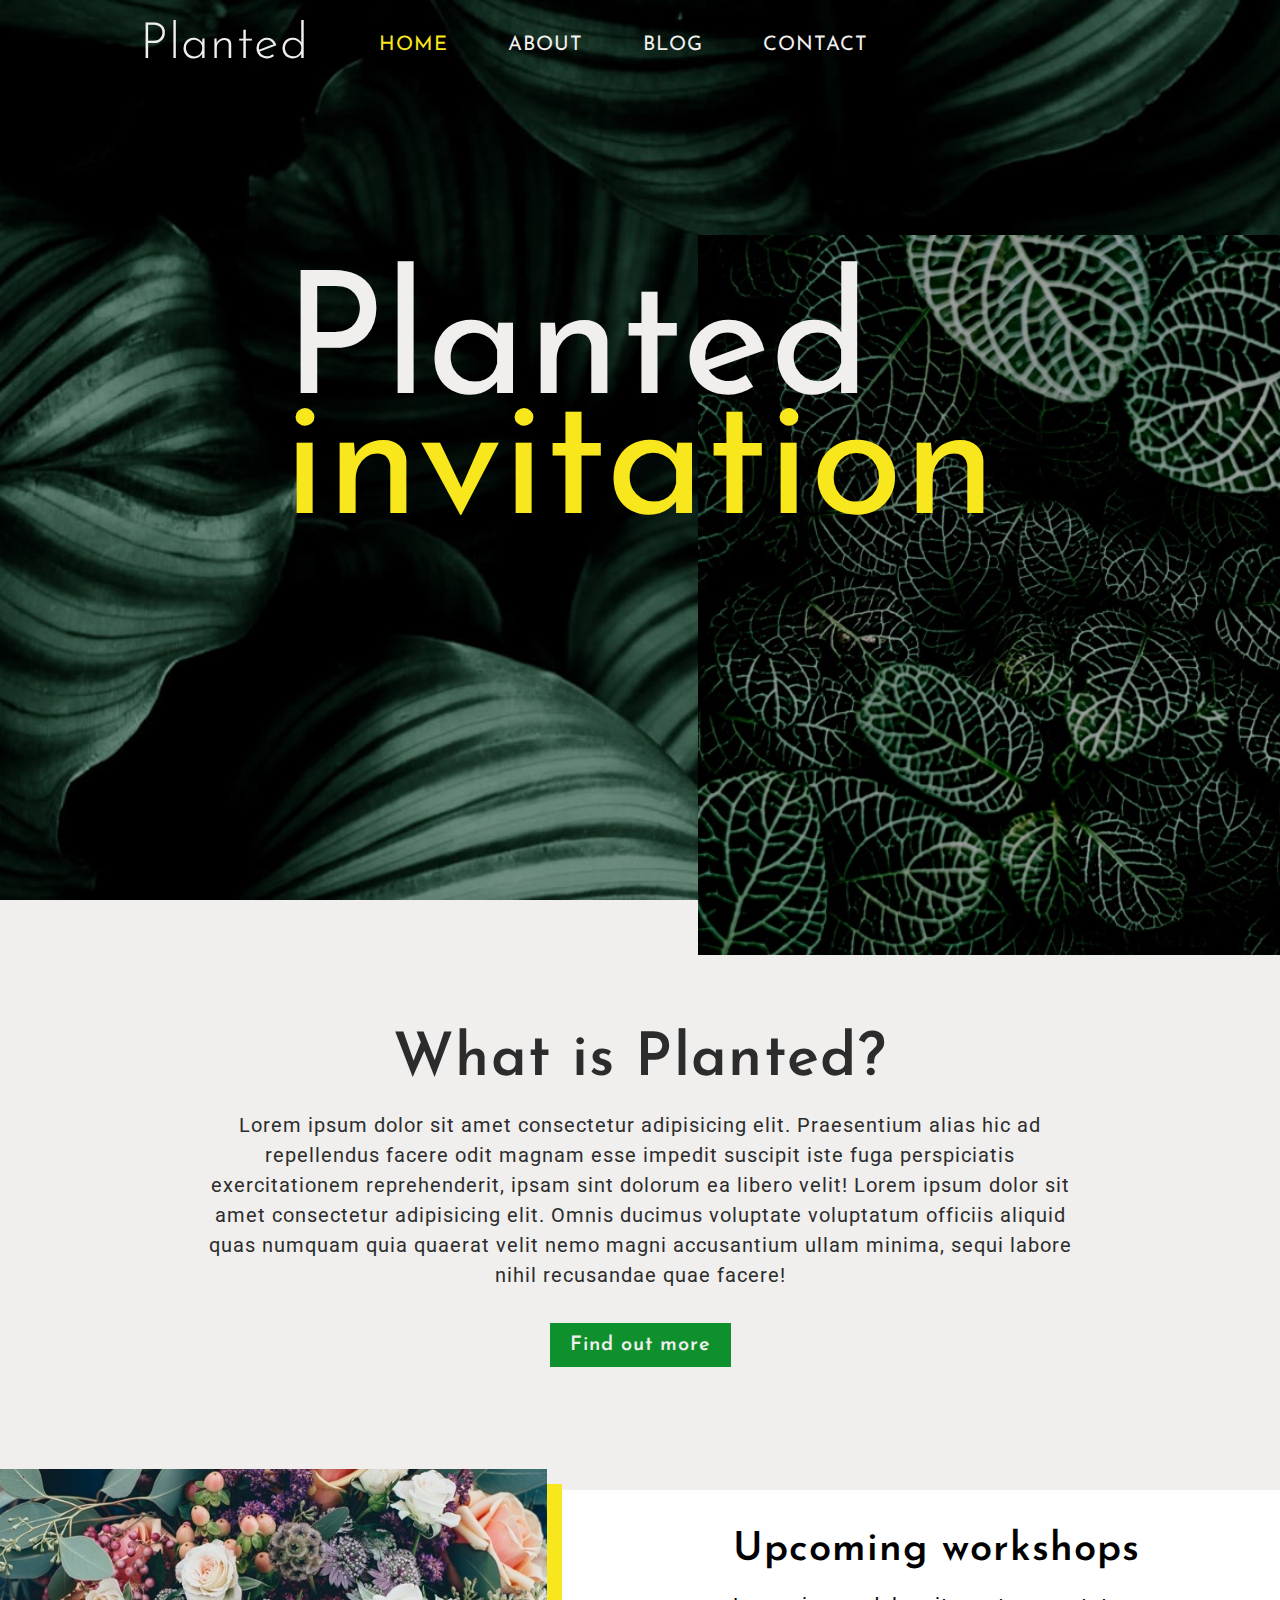
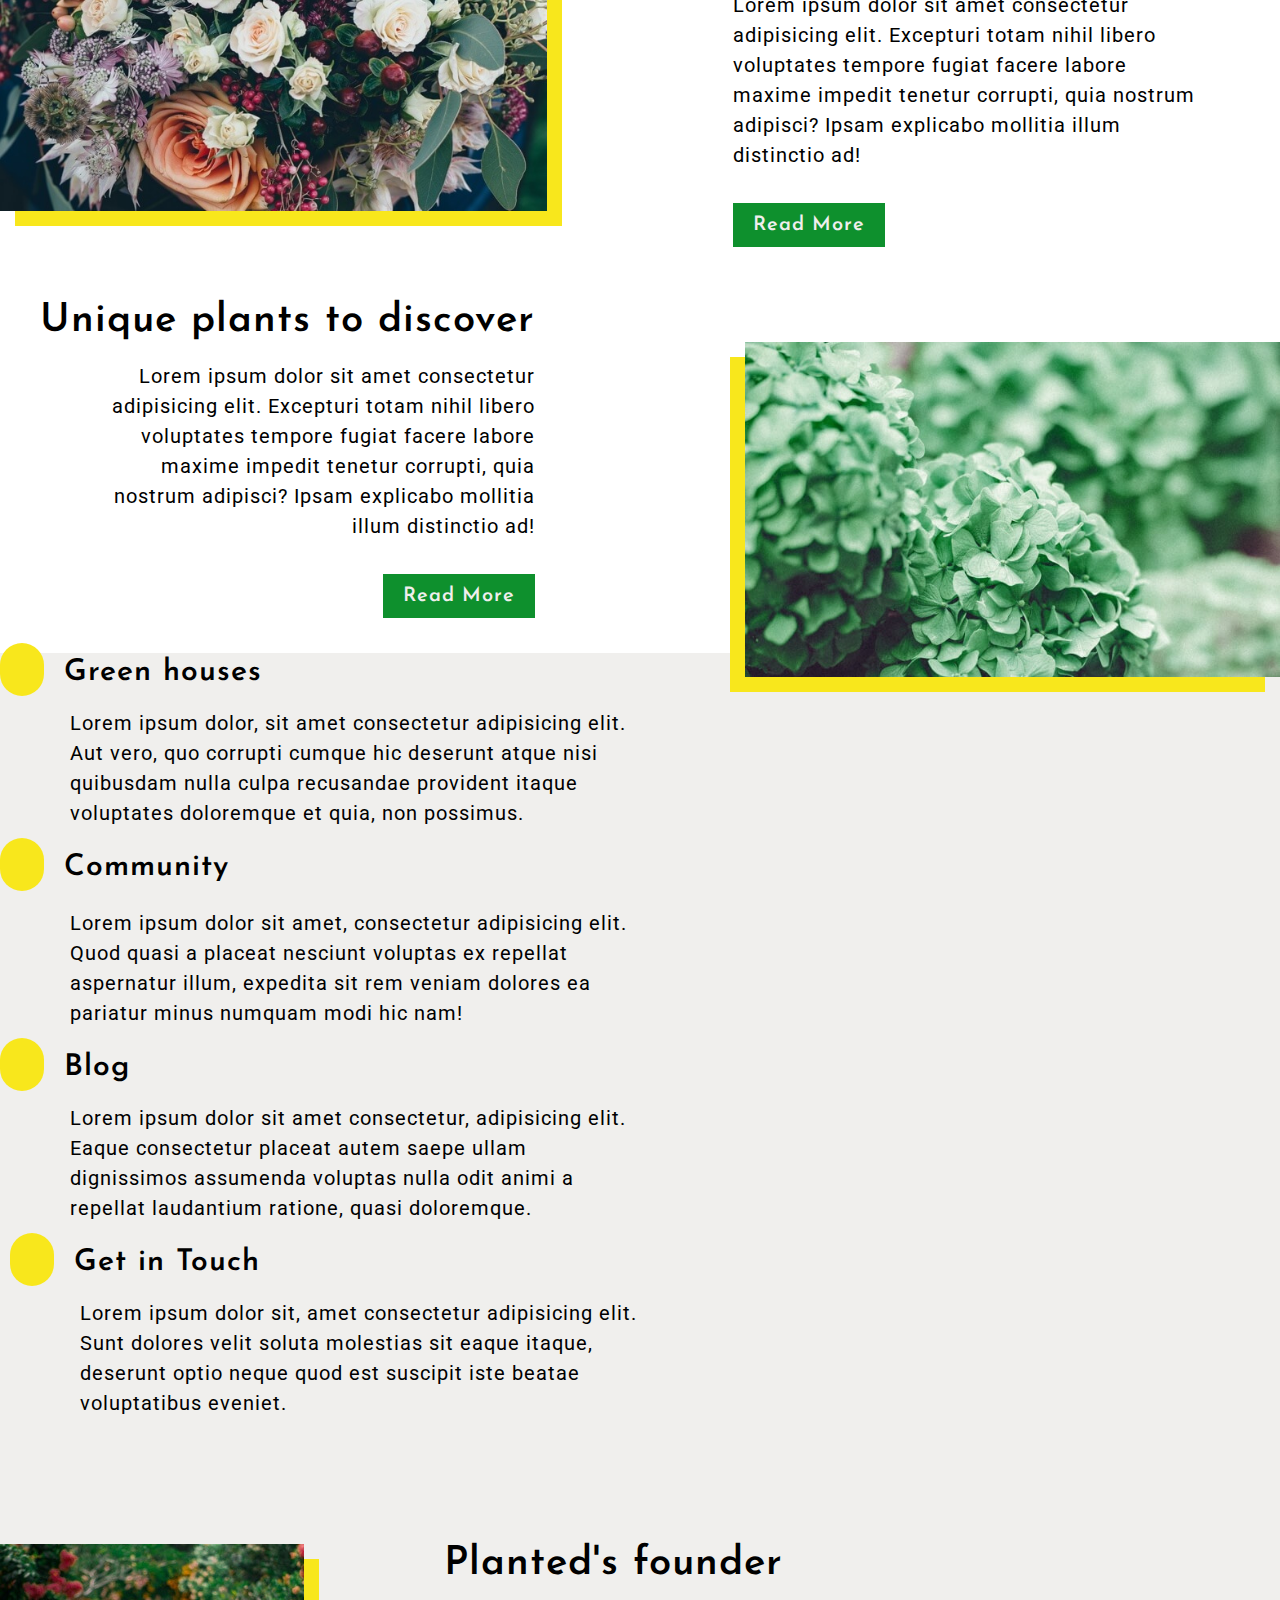
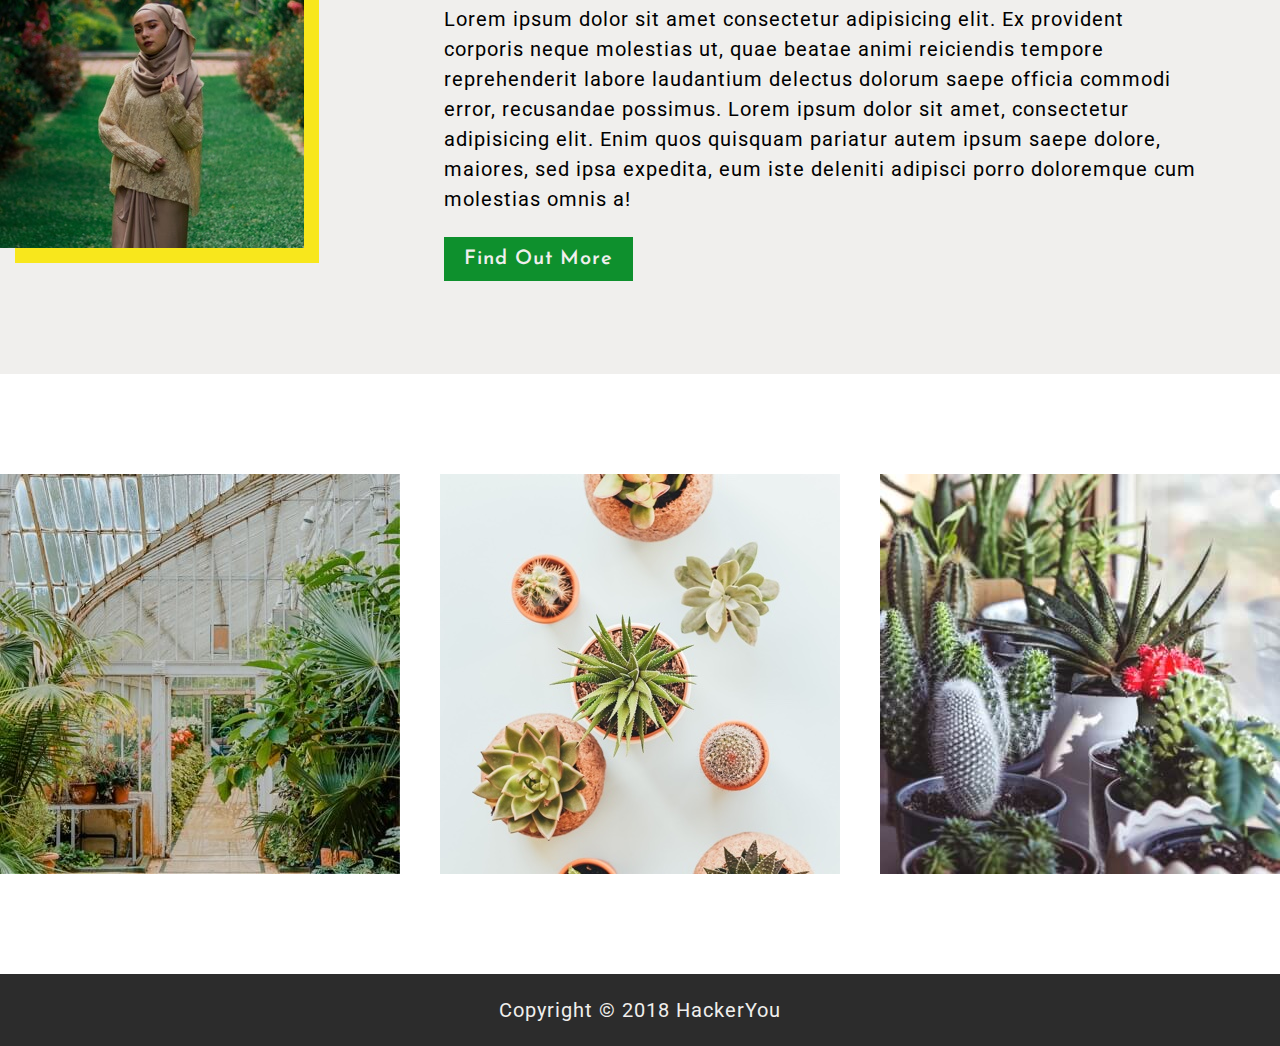
<file: index.html>
<!DOCTYPE html>
<html lang="en">
<head>
    <meta charset="UTF-8">
    <meta name="viewport" content="width=device-width, initial-scale=1.0">
    <meta http-equiv="X-UA-Compatible" content="ie=edge">
    <title>Planted</title>
    <link href="https://fonts.googleapis.com/css?family=Josefin+Sans:300,400,700|Roboto:400,700" rel="stylesheet">
    <link rel="stylesheet" href="https://use.fontawesome.com/releases/v5.7.0/css/all.css" integrity="sha384-lZN37f5QGtY3VHgisS14W3ExzMWZxybE1SJSEsQp9S+oqd12jhcu+A56Ebc1zFSJ"
    crossorigin="anonymous">
    <link rel="stylesheet" href="./styles/partials/style.css">
</head>
<body>
<a href="#mainContent" class="visuallyhidden">Skip to main content</a>
    <header class='mainHeader'>
        
        <div class="headerNav">
            <div class="navContent">
                <h2>Planted</h2>
                <section class='navigation'>
                    <input type='checkbox' class='navCheckbox' id='navToggle'>
                    <label for='navToggle' class='navButton'>
                        <span class='navIcon'>
                        </span>
                    </label>
                        <nav class='mobileNavContent'>
                            <ul class='navList'>
                                <li class='navItem active'><a href='./index.html' class='navLink'>Home</a></li>

                                <li class='navItem'><a href='./index.html#about' class='navLink'>About</a></li>

                                <li class='navItem'><a href='./blog.html' class='navLink'>Blog</a></li>

                                <li class='navItem'><a href='./contact.html' class='navLink'>Contact</a></li>
                            </ul>
                        </nav>
                </section>
                <nav class='mainNav'>
                    <ul>
                        <li><a href="./index.html" class="active">Home</a></li>
                        <li><a href="./index.html#about" >About</a></li>
                        <li><a href="./blog.html">Blog</a></li>
                        <li><a href="./contact.html">Contact</a></li>
                    </ul>
                </nav>
            </div>
        </div>
        
        <div class="mainTitle">
            <h1>Planted 
                <span class='lowerTitle'>invitation</span>
            </h1>
        </div>
    </header>
<main class='container' id='mainContent'>
        <!-- START OF WHAT IS A PLANT SECTION -->
        <section class="whatIsPlant" id='about'>
            <div class="whatIsPlantContent">
                <h3>What is Planted?</h3>
                <p>Lorem ipsum dolor sit amet consectetur adipisicing elit. Praesentium alias hic ad repellendus facere odit magnam esse impedit suscipit iste fuga perspiciatis exercitationem reprehenderit, ipsam sint dolorum ea libero velit! Lorem ipsum dolor sit amet consectetur adipisicing elit. Omnis ducimus voluptate voluptatum officiis aliquid quas numquam quia quaerat velit nemo magni accusantium ullam minima, sequi labore nihil recusandae quae facere!</p>
                <a href="#">Find out more</a>
            </div>
        </section>
        <!-- END OF WHAT IS A PLANT SECTION -->

        <!-- START OF SQUARE GALLERY -->
        <section class="squareGallery ">
            <div class="squareGalleryTop">
                <div class="squareGalleryTopImage">
                    <img src="./planted-final-assets/left-flowers.jpg" alt="gigantic bouquet of flowers in a pastel type color pallet">
                </div>
                <div class="squareGalleryTopInfo">
                    <h4>Upcoming workshops</h4>
                    <p>Lorem ipsum dolor sit amet consectetur adipisicing elit. Excepturi totam nihil libero voluptates tempore fugiat facere labore maxime impedit tenetur corrupti, quia nostrum adipisci? Ipsam explicabo mollitia illum distinctio ad!</p>
                    <a href="#">Read More</a>
                </div>
            </div>
            <div class="squareGalleryBottom">
                <div class="squareGalleryBottomInfo">
                    <h4>Unique plants to discover</h4>
                    <p>Lorem ipsum dolor sit amet consectetur adipisicing elit. Excepturi totam nihil libero voluptates tempore fugiat
                    facere labore maxime impedit tenetur corrupti, quia nostrum adipisci? Ipsam explicabo mollitia illum distinctio ad!</p>
                    <a href="#">Read More</a>
                </div>
                <div class="squareGalleryBottomImage">
                    <img src="./planted-final-assets/right-flowers.jpg" alt="close up of a green flower bush">
                </div>
            </div>
        </section>
        <!-- END OF SQUARE GALLERY -->

        <!-- START ICON LINKS SECTION -->
        <section class="iconLinks wrapper">
            <div class='greenHouses'>
                <h5>Green houses</h5>
                <p>Lorem ipsum dolor, sit amet consectetur adipisicing elit. Aut vero, quo corrupti cumque hic deserunt atque nisi quibusdam nulla culpa recusandae provident itaque voluptates doloremque et quia, non possimus.</p>
            </div>

            <div class='community'>
                <h5>Community</h5>
                <p>Lorem ipsum dolor sit amet, consectetur adipisicing elit. Quod quasi a placeat nesciunt voluptas ex repellat aspernatur illum, expedita sit rem veniam dolores ea pariatur minus numquam modi hic nam!</p>
            </div>

            <div class='blog'>
                <h5>Blog</h5>
                <p>Lorem ipsum dolor sit amet consectetur, adipisicing elit. Eaque consectetur placeat autem saepe ullam dignissimos assumenda voluptas nulla odit animi a repellat laudantium ratione, quasi doloremque.</p>
            </div>

            <div class='getInTouch'>
                <h5>Get in Touch</h5>
                <p>Lorem ipsum dolor sit, amet consectetur adipisicing elit. Sunt dolores velit soluta molestias sit eaque itaque, deserunt optio neque quod est suscipit iste beatae voluptatibus eveniet.</p>
            </div>

        </section>
        <!-- END ICON LINKS SECTION -->

        <div class="banner">
            <!-- ADD BACKGROUND FOR BANNER w/100% h/? -->
        </div>

        <!-- START FOUNDER SECTION -->
        <section class='founder wrapper '>
            <div class="founderImage">
                <img src="./planted-final-assets/founder.jpg" alt="woman in a garden, the founder of planted">
            </div>
            <div class="founderContent">
                <h4>Planted's founder</h4>
                <p>Lorem ipsum dolor sit amet consectetur adipisicing elit. Ex provident corporis neque molestias ut, quae beatae animi reiciendis tempore reprehenderit labore laudantium delectus dolorum saepe officia commodi error, recusandae possimus. Lorem ipsum dolor sit amet, consectetur adipisicing elit. Enim quos quisquam pariatur autem ipsum saepe dolore, maiores, sed ipsa expedita, eum iste deleniti adipisci porro doloremque cum molestias omnis a!</p>
                <a href="#" class='findOutMore'>Find Out More</a>
            </div>
        </section>
        <!-- END OF FOUNDER SECTION -->

        <!-- START SECTION GALLERY -->
        <section class='endGallery '>
            <div class="galleryContent wrapper">
                <img src="./planted-final-assets/gallery-image-1.jpg" alt="Doorway to a greenhouse">
                <img src="./planted-final-assets/gallery-image-2.jpg" alt="eight potted succulents and cacti">
                <img src="./planted-final-assets/gallery-image-3.jpg" alt="more potted succulents and cacti">
            </div>
        </section>
        <!-- END SECTION GALLERY -->
    </main>
    <footer>
        <p>Copyright &copy; 2018 HackerYou</p>
    </footer>
    <script src='https://code.jquery.com/jquery-3.2.1.min.js' integrity='sha256-hwg4gsxgFZhOsEEamdOYGBf13FyQuiTwlAQgxVSNgt4='crossorigin='anonymous'></script>
    <!-- <script>
        document.body.className += 'scrollUp';
    </script> -->
    <script src="./script.js"></script>

</body>
</html>
</file>
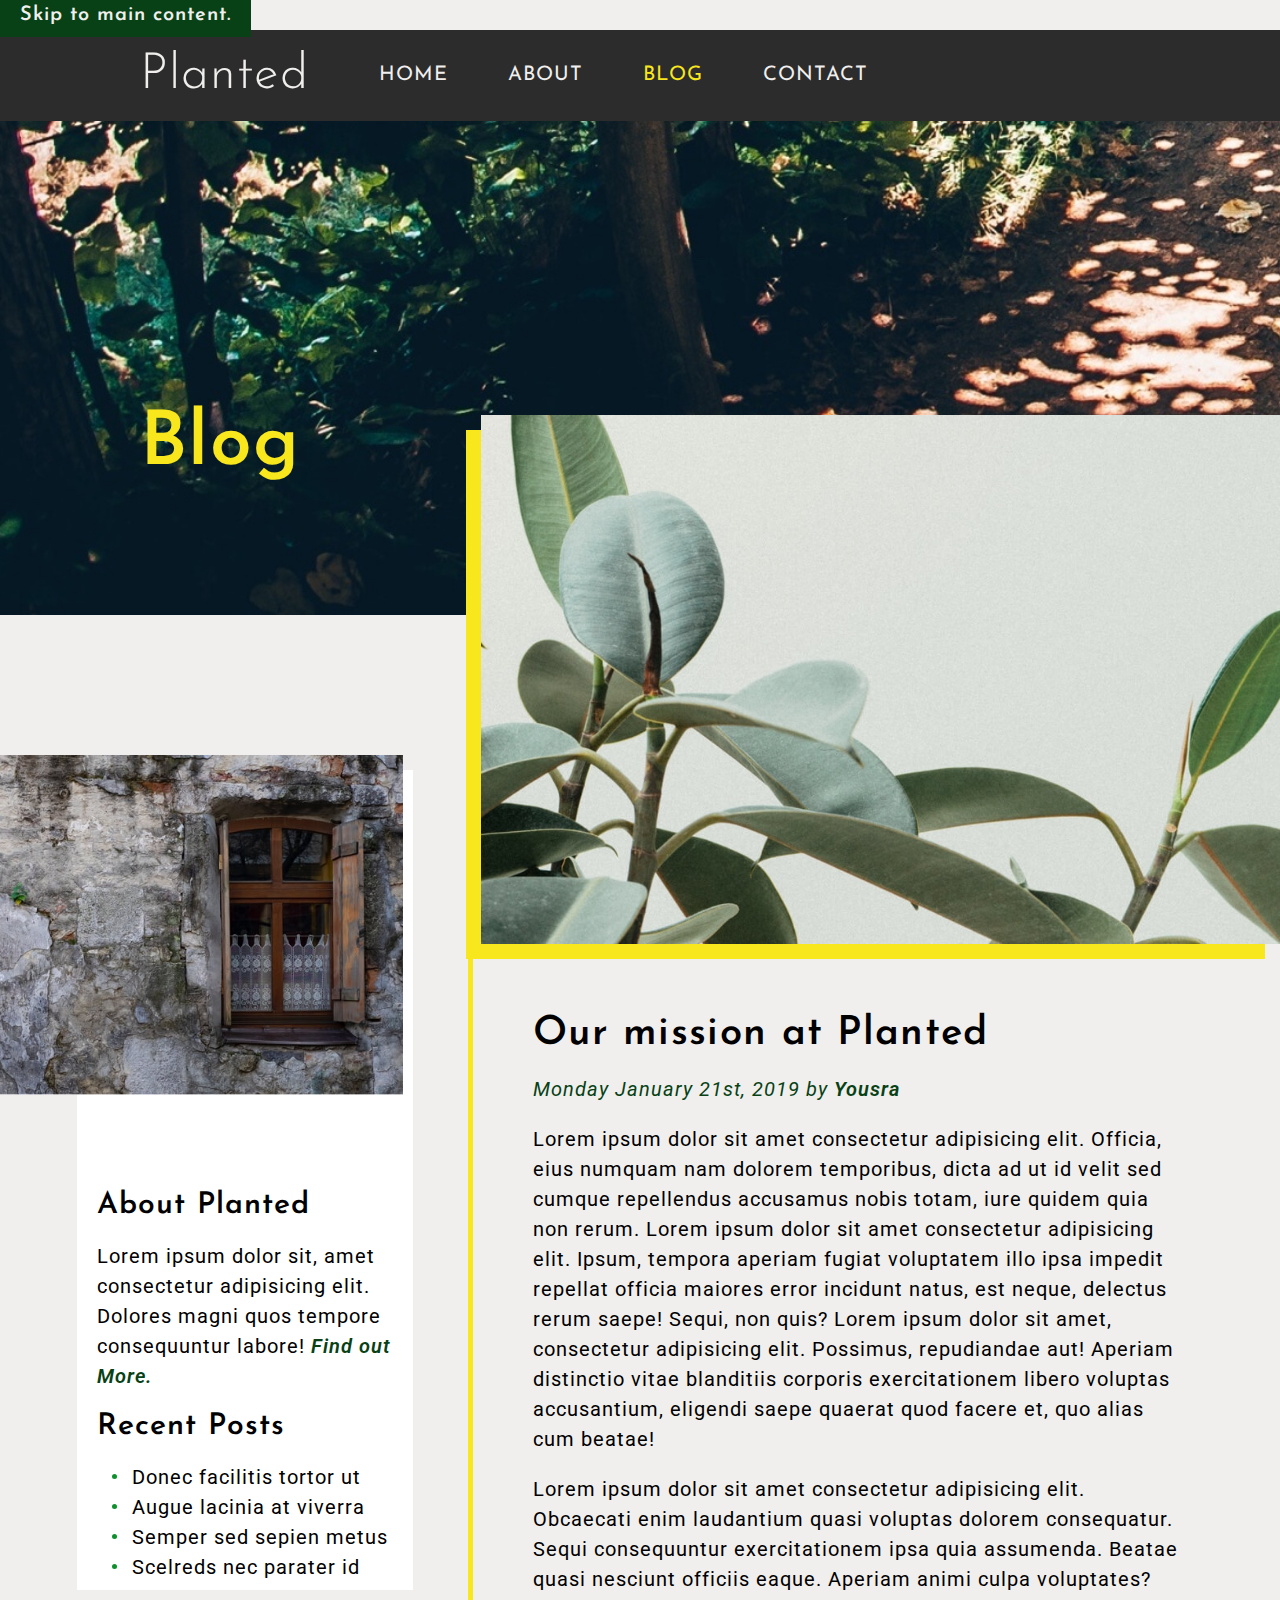
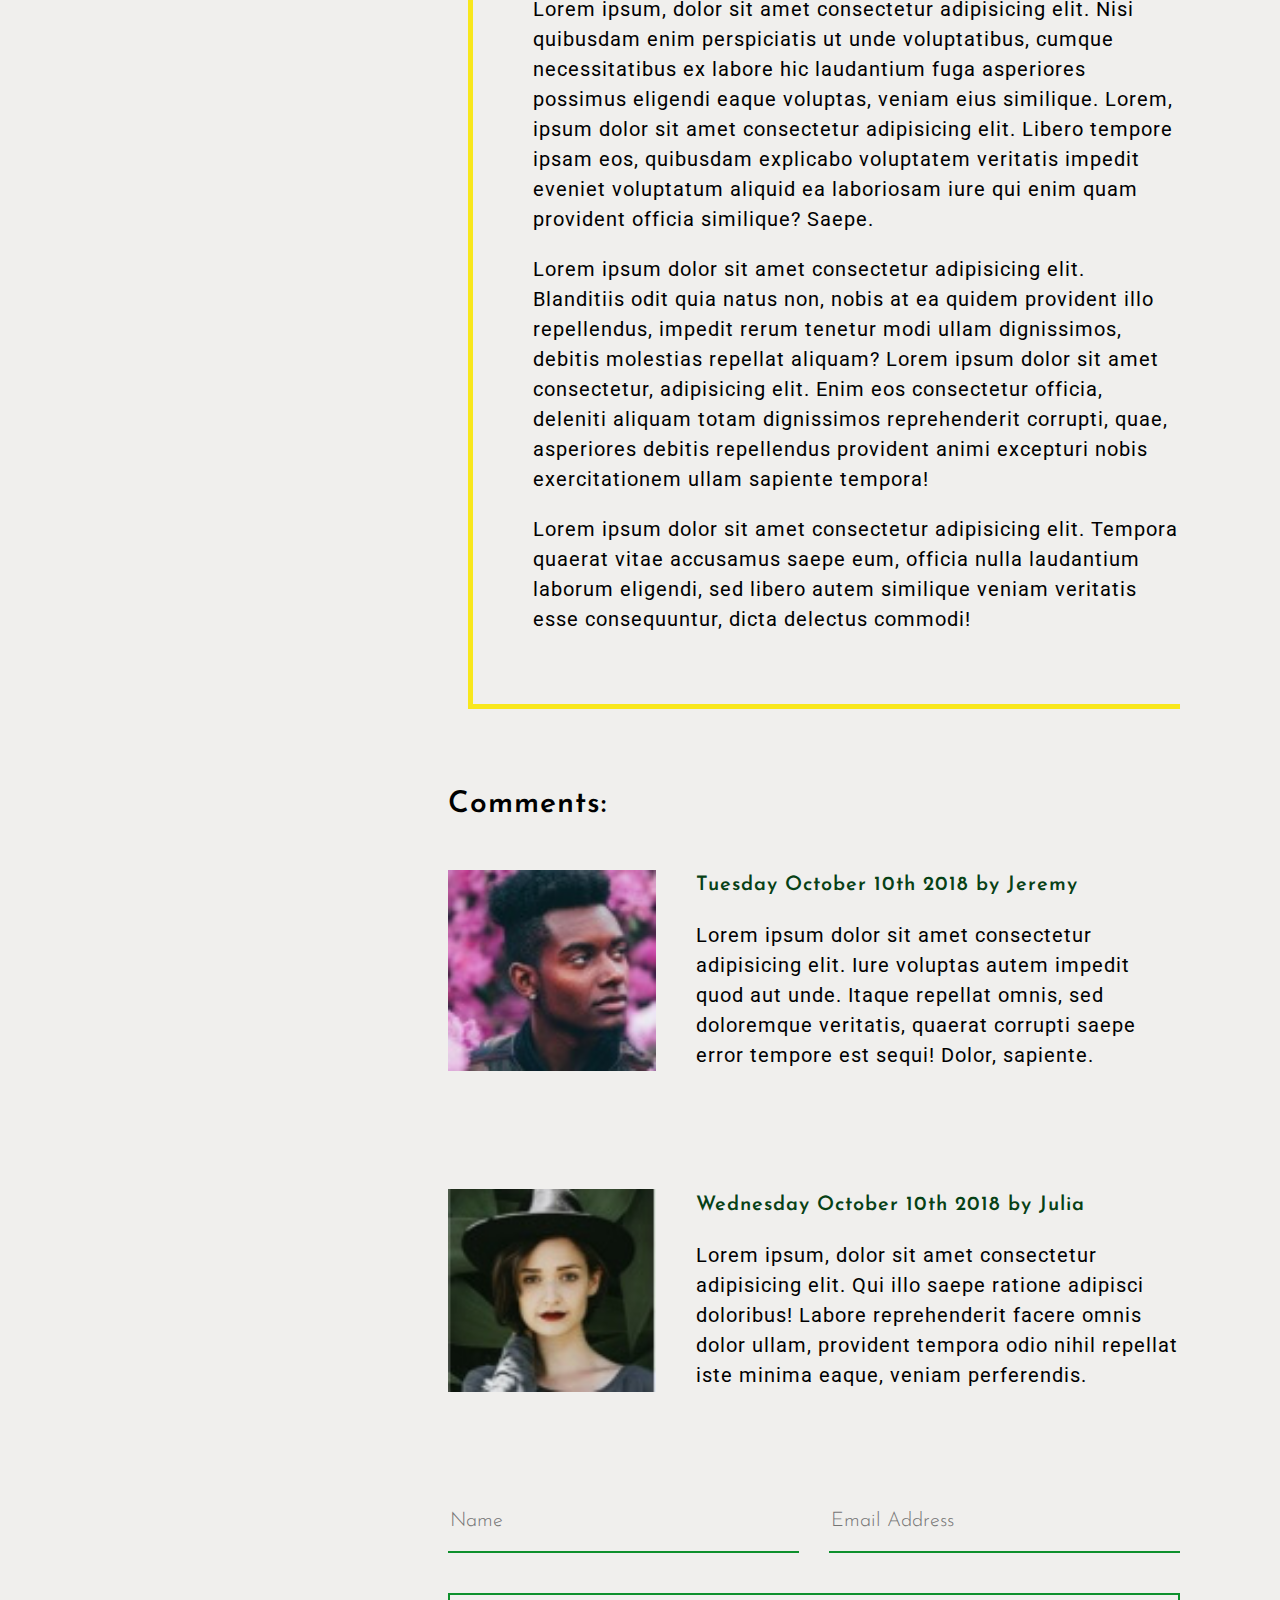
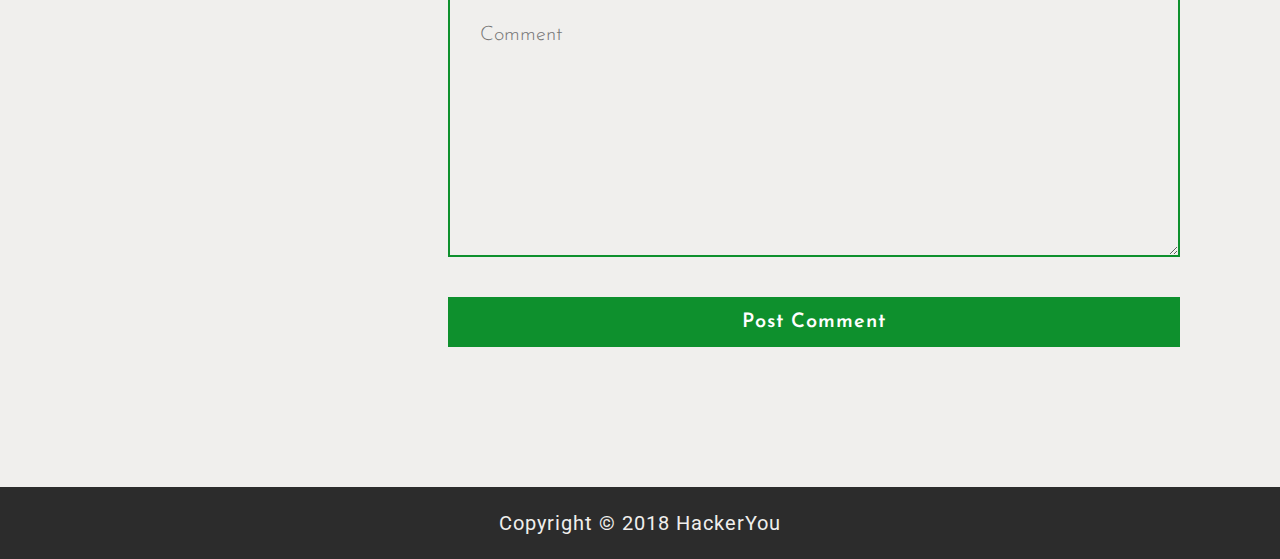
<file: blog.html>
<!DOCTYPE html>
<html lang="en">
<head>
    <meta charset="UTF-8">
    <meta name="viewport" content="width=device-width, initial-scale=1.0">
    <meta http-equiv="X-UA-Compatible" content="ie=edge">
    <title>Planted - Blog</title>
    <link href="https://fonts.googleapis.com/css?family=Josefin+Sans:300,400,700|Roboto:400,700" rel="stylesheet">
    <link rel="stylesheet" href="https://use.fontawesome.com/releases/v5.7.0/css/all.css" integrity="sha384-lZN37f5QGtY3VHgisS14W3ExzMWZxybE1SJSEsQp9S+oqd12jhcu+A56Ebc1zFSJ"
        crossorigin="anonymous">
    <link rel="stylesheet" href="./styles/partials/style.css">
</head>
<body class='scrollUp'>
<a href="#mainContent" class="skip-link">Skip to main content.</a>
<header class='blogHeader'>
    <div class="blogNav">
        <div class="navContent wrapper">
                <h2>Planted</h2>
            <section class='navigation'>
            <input type='checkbox' class='navCheckbox' id='navToggle' tabindex='0'>
                <label for='navToggle' class='navButton' >
                    <span class='navIcon'>
                    </span>
                </label>
                <div class="navBackground">&nbsp;</div>
                <nav class='mobileNavContent'>
                    <ul class='navList'>
                        <li class='navItem'><a href='./index.html' class='navLink'>Home</a></li>
                        <li class='navItem'><a href='./index.html#about' class='navLink'>About</a></li>
                        <li class='navItem'><a href='./blog.html' class='navLink'>Blog</a></li>
                        <li class='navItem'><a href='./contact.html' class='navLink'>Contact</a></li>
                    </ul>
                </nav>
            </section>
            <nav class='mainNav'>
                <ul>
                    <li><a href="./index.html">Home</a></li>
                    <li><a href="./index.html#about">About</a></li>
                    <li><a href="./blog.html" class="active">Blog</a></li>
                    <li><a href="./contact.html">Contact</a></li>
                </ul>
            </nav>
        </div>
    </div>
    <div class="blogHeaderTitle wrapper">
        <h1>Blog</h1>
    </div>
</header>

<main class='blogMain container' id='mainContent'>

    <!-- ASIDE SECTION START -->
    <aside class='blogAside'>
        <img src="./planted-final-assets/side-bar-image.jpg" alt="Old window with a brown wood frame on the side of an old white brick building">
        <div class="blogAsideInfo">
            <div class="blogAsideInfoTop">
                <h4>About Planted</h4>
                <p>Lorem ipsum dolor sit, amet consectetur adipisicing elit. Dolores magni quos tempore consequuntur labore! <a href="./index.html#about">Find out More.</a></p>
            </div> 
            <div class="blogAsideInfoBottom">
                <h4>Recent Posts</h4>
                <ul>
                    <li>Donec facilitis tortor ut</li>
                    <li>Augue lacinia at viverra</li>
                    <li>Semper sed sepien metus</li>
                    <li>Scelreds nec parater id</li>
                </ul>
            </div> 
        </div>
    </aside>
    <!-- ASIDE END -->

    <section class='blogMainRight'>

        <!-- BLOG POST SECTION START -->
        <div class='blogMission'>
            <img src="./planted-final-assets/post-image.jpg" alt="Close up to a green plants leaves">
            <div class="blogPost">
                <div class="blogTitle">
                    <h3>Our mission at Planted</h3>
                    <p>Monday January 21st, 2019 by <span class="bold">Yousra</span></p>
                </div>

                <div class="blogInfo">
                    <p>Lorem ipsum dolor sit amet consectetur adipisicing elit. Officia, eius numquam nam dolorem temporibus, dicta ad ut id velit sed cumque repellendus accusamus nobis totam, iure quidem quia non rerum. Lorem ipsum dolor sit amet consectetur adipisicing elit. Ipsum, tempora aperiam fugiat voluptatem illo ipsa impedit repellat officia maiores error incidunt natus, est neque, delectus rerum saepe! Sequi, non quis? Lorem ipsum dolor sit amet, consectetur adipisicing elit. Possimus, repudiandae aut! Aperiam distinctio vitae blanditiis corporis exercitationem libero voluptas accusantium, eligendi saepe quaerat quod facere et, quo alias cum beatae!</p>

                    <span class='hideTheWords'><p>Lorem ipsum dolor sit amet consectetur adipisicing elit. Obcaecati enim laudantium quasi voluptas dolorem consequatur. Sequi consequuntur exercitationem ipsa quia assumenda. Beatae quasi nesciunt officiis eaque. Aperiam animi culpa voluptates? Lorem ipsum, dolor sit amet consectetur adipisicing elit. Nisi quibusdam enim perspiciatis ut unde voluptatibus, cumque necessitatibus ex labore hic laudantium fuga asperiores possimus eligendi eaque voluptas, veniam eius similique. Lorem, ipsum dolor sit amet consectetur adipisicing elit. Libero tempore ipsam eos, quibusdam explicabo voluptatem veritatis impedit eveniet voluptatum aliquid ea laboriosam iure qui enim quam provident officia similique? Saepe.</p>

                    <p>Lorem ipsum dolor sit amet consectetur adipisicing elit. Blanditiis odit quia natus non, nobis at ea quidem provident illo repellendus, impedit rerum tenetur modi ullam dignissimos, debitis molestias repellat aliquam? Lorem ipsum dolor sit amet consectetur, adipisicing elit. Enim eos consectetur officia, deleniti aliquam totam dignissimos reprehenderit corrupti, quae, asperiores debitis repellendus provident animi excepturi nobis exercitationem ullam sapiente tempora!</p>

                    <p>Lorem ipsum dolor sit amet consectetur adipisicing elit. Tempora quaerat vitae accusamus saepe eum, officia nulla laudantium laborum eligendi, sed libero autem similique veniam veritatis esse consequuntur, dicta delectus commodi!</p></span>
                    <button type='button' class='toggleReadMore'>Read More</button>
                </div>
            </div>
        </div>
        <!-- BLOG POST END -->

        <!-- COMMENTS SECTION START -->
            <div class="commentsSection wrapper">
                <h4>Comments:</h4>
                <div class="comment1">
                    <img src="./planted-final-assets/profile-image.jpg" alt="Image of the side-profile of a mans face who is looking right ">
                    <div class="comment1Info">
                        <p class="bold">Tuesday October 10th 2018 by Jeremy</p>
                        <p>Lorem ipsum dolor sit amet consectetur adipisicing elit. Iure voluptas autem impedit quod aut unde. Itaque repellat omnis, sed doloremque veritatis, quaerat corrupti saepe error tempore est sequi! Dolor, sapiente.</p>
                    </div>
                </div>
                <div class="comment2">
                    <img src="./planted-final-assets/profile-image-2.jpg" alt="image of a woman with dark red lipstick and a black brimmed hat.">
                    <div class="comment2Info">
                        <p class='bold'>Wednesday October 10th 2018 by Julia</p>
                        <p>Lorem ipsum, dolor sit amet consectetur adipisicing elit. Qui illo saepe ratione adipisci doloribus! Labore reprehenderit facere omnis dolor ullam, provident tempora odio nihil repellat iste minima eaque, veniam perferendis. </p>
                    </div>
                </div>
            </div>
            <!-- COMMENTS SECTION END -->

            <form action="#" class="blogForm wrapper">
                <div class="blogFormInput">
                    <label for="blogUserName" class='visuallyHidden'></label>
                    <input type="name" name='name' placeholder='Name' id='blogUserName'>
                
                    <label for="blogEmail" class='visuallyHidden'></label>
                    <input type="email" name="email" id="blogEmail" placeholder='Email Address'>
                </div>

                <label for="userComments" class='visuallyHidden'></label>
                <textarea name="userComments" id="userComments" cols="100" rows="10"placeholder='Comment'></textarea> 

                <button type='submit' class="postComment" name='Submit Form'>Post Comment</button>
            </form>
    </section>
</main>
<footer>
    <p>Copyright &copy; 2018 HackerYou</p>
</footer>
<script src='https://code.jquery.com/jquery-3.2.1.min.js' integrity='sha256-hwg4gsxgFZhOsEEamdOYGBf13FyQuiTwlAQgxVSNgt4='
    crossorigin='anonymous'></script>
<script>
    document.body.className += 'scrollUp';
</script>
<script src="./script.js"></script>

    
</body>
</html>
</file>
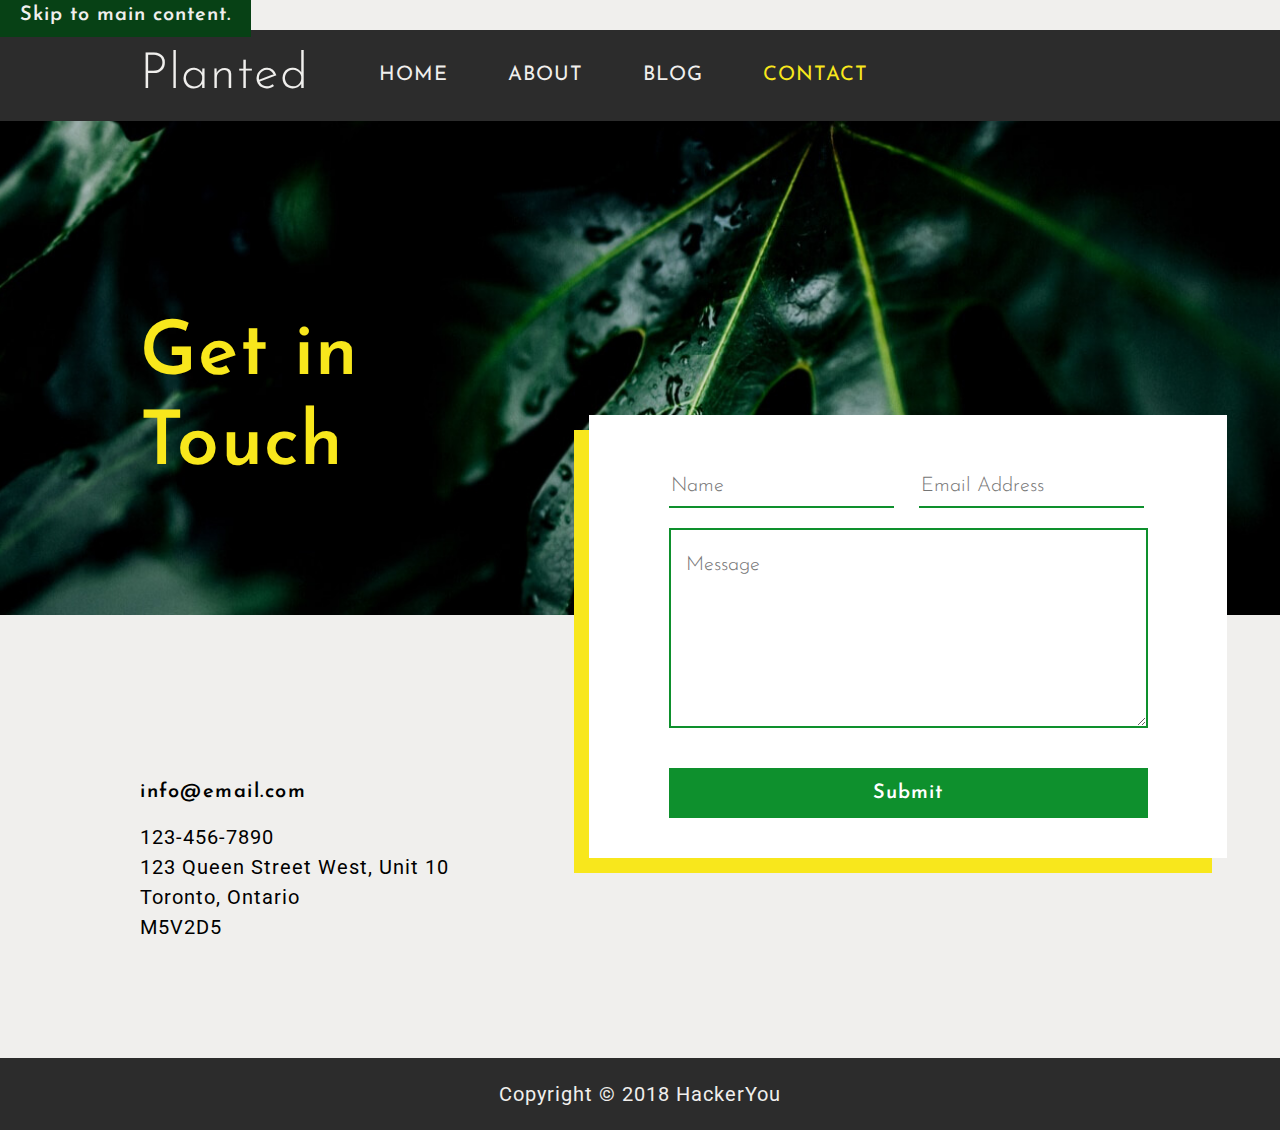
<file: contact.html>
<!DOCTYPE html>
<html lang="en">

<head>
    <meta charset="UTF-8">
    <meta name="viewport" content="width=device-width, initial-scale=1.0">
    <meta http-equiv="X-UA-Compatible" content="ie=edge">
    <title>Planted - Contact</title>
    <link href="https://fonts.googleapis.com/css?family=Josefin+Sans:300,400,700|Roboto:400,700" rel="stylesheet">
    <link rel="stylesheet" href="https://use.fontawesome.com/releases/v5.7.0/css/all.css" integrity="sha384-lZN37f5QGtY3VHgisS14W3ExzMWZxybE1SJSEsQp9S+oqd12jhcu+A56Ebc1zFSJ"
        crossorigin="anonymous">
    <link rel="stylesheet" href="./styles/partials/style.css">
</head>

<body class='scrollUp'>
<a href="#mainContent" class="skip-link">Skip to main content.</a>
    <header class='contactHeader'>
        <div class="contactNav">
            <div class="navContent wrapper">
                <h2>Planted</h2>
                <section class='navigation'>
                    <input type='checkbox' class='navCheckbox' id='navToggle'>
                    <label for='navToggle' class='navButton'>
                        <span class='navIcon'>
                        </span>
                    </label>
                    <div class="navBackground">&nbsp;</div>
                    <nav class='mobileNavContent'>
                        <ul class='navList'>
                            <li class='navItem'><a href='./index.html' class='navLink'>Home</a></li>

                            <li class='navItem'><a href='./index.html#about' class='navLink'>About</a></li>

                            <li class='navItem'><a href='./blog.html' class='navLink'>Blog</a></li>

                            <li class='navItem'><a href='./contact.html' class='navLink active'>Contact</a></li>
                        </ul>
                    </nav>
                </section>
                <nav class='mainNav'>
                    <ul>
                        <li><a href="./index.html">Home</a></li>
                        <li><a href="./index.html#about">About</a></li>
                        <li><a href="./blog.html">Blog</a></li>
                        <li><a href="#" class="active">Contact</a></li>
                    </ul>
                </nav>
            </div>
        </div>
        <div class="contactHeaderTitle wrapper">
            <h1>Get in Touch</h1>
        </div>
    </header>


    <main class='contactMain wrapper' id='mainContent'>
        <div class="contactInfo ">
            <div class="socialMedia">
                <ul>
                    <li><a href="#" aria-label='Facebook'><i class="fab fa-facebook-f" aria-hidden='true'></i></a></li>
                    <li><a href="#" aria-label='instagram'><i class="fab fa-instagram" aria-hidden='true'></i></a></li>
                    <li><a href="#" aria-label='twitter'><i class="fab fa-twitter" aria-hidden='true'></i></a></li>
                    <li><a href="#" aria-label='whatsapp'><i class="fab fa-whatsapp" aria-hidden='true'></i></a></li>
                </ul>
            </div>
            <div class="contactEmail">
                <p class='bold'>info@email.com</p>
            </div>
            <div class="address">
                <p>123-456-7890</p>
                <p>123 Queen Street West, Unit 10</p>
                <p>Toronto, Ontario</p>
                <p>M5V2D5</p>
            </div>
        </div>
        <div class="contactUsForm wrapper">
            <form action="#" class="contactForm wrapper">
                <div class="contactFormInput">
                    <label for="contactUserName" class='visuallyHidden'></label>
                    <input type="name" name='name' placeholder='Name' id='contactUserName'>

                    <label for="contactEmail" class='visuallyHidden'></label>
                    <input type="email" name="email" id="contactEmail" placeholder='Email Address'>
                </div>

                <label for="userCommentsContact" class='visuallyHidden'></label>
                <textarea name="userComments" id="userCommentsContact" cols="100" rows="10" placeholder='Message'></textarea>

                <button type='submit' class="postComment" name='submit'>Submit</button>
            </form>
        </div>
    </main>
    <footer>
        <p>Copyright &copy; 2018 HackerYou</p>
    </footer>
<script src='https://code.jquery.com/jquery-3.2.1.min.js' integrity='sha256-hwg4gsxgFZhOsEEamdOYGBf13FyQuiTwlAQgxVSNgt4='
    crossorigin='anonymous'></script>
<script>
    document.body.className += 'scrollUp';
</script>
<script src="./script.js"></script>

</body>
</html>
</file>
<file: styles/partials/style.css>
article,
aside,
details,
figcaption,
figure,
footer,
header,
hgroup,
nav,
section,
summary {
  display: block;
}

audio,
canvas,
video {
  display: inline-block;
}

audio:not([controls]) {
  display: none;
  height: 0;
}

[hidden] {
  display: none;
}

html {
  font-family: sans-serif;
  -webkit-text-size-adjust: 100%;
  -ms-text-size-adjust: 100%;
}

a:focus {
  outline: thin dotted;
}

a:active,
a:hover {
  outline: 0;
}

h1 {
  font-size: 2em;
}

abbr[title] {
  border-bottom: 1px dotted;
}

b,
strong {
  font-weight: 700;
}

dfn {
  font-style: italic;
}

mark {
  background: #ff0;
  color: #000;
}

code,
kbd,
pre,
samp {
  font-family: monospace, serif;
  font-size: 1em;
}

pre {
  white-space: pre-wrap;
  word-wrap: break-word;
}

q {
  quotes: \201C \201D \2018 \2019;
}

small {
  font-size: 80%;
}

sub,
sup {
  font-size: 75%;
  line-height: 0;
  position: relative;
  vertical-align: baseline;
}

sup {
  top: -.5em;
}

sub {
  bottom: -.25em;
}

img {
  border: 0;
}

svg:not(:root) {
  overflow: hidden;
}

fieldset {
  border: 1px solid silver;
  margin: 0 2px;
  padding: .35em .625em .75em;
}

button,
input,
select,
textarea {
  font-family: inherit;
  font-size: 100%;
  margin: 0;
}

button,
input {
  line-height: normal;
}

button,
html input[type=button],
input[type=reset],
input[type=submit] {
  -webkit-appearance: button;
  cursor: pointer;
}

button[disabled],
input[disabled] {
  cursor: default;
}

input[type=checkbox],
input[type=radio] {
  -webkit-box-sizing: border-box;
          box-sizing: border-box;
  padding: 0;
}

input[type=search] {
  -webkit-appearance: textfield;
  -webkit-box-sizing: content-box;
  box-sizing: content-box;
}

input[type=search]::-webkit-search-cancel-button,
input[type=search]::-webkit-search-decoration {
  -webkit-appearance: none;
}

textarea {
  overflow: auto;
  vertical-align: top;
}

table {
  border-collapse: collapse;
  border-spacing: 0;
}

body,
figure {
  margin: 0;
}

legend,
button::-moz-focus-inner,
input::-moz-focus-inner {
  border: 0;
  padding: 0;
}

.clearfix:after {
  visibility: hidden;
  display: block;
  font-size: 0;
  content: "";
  clear: both;
  height: 0;
}

* {
  -webkit-box-sizing: border-box;
  box-sizing: border-box;
}

html {
  font-size: 125%;
}

.wrapper {
  max-width: 1280px;
  margin: 0 auto;
}

.container {
  max-width: 1600px;
  margin: 0 auto;
}

body {
  background-color: #f0efed;
}

li {
  list-style: none;
}

a {
  text-decoration: none;
}

a:focus {
  border: 3px solid #2c2c2c;
}

button:focus {
  border: 3px solid #2c2c2c;
}

.skipLink {
  position: absolute;
  left: -1000px;
  top: 5px;
  z-index: 999;
  background: white;
  color: black;
  font-size: 2rem;
  font-family: "Josefin Sans", sans-serif;
  padding: .5rem;
  text-decoration: none;
}

.skipLink:focus {
  left: 50%;
  -webkit-transform: translate(-50%);
          transform: translate(-50%);
  border: 2px solid #074115;
}

.visuallyhidden:not(:focus):not(:active) {
  position: absolute;
  width: 1px;
  height: 1px;
  margin: -1px;
  border: 0;
  padding: 0;
  white-space: nowrap;
  -webkit-clip-path: inset(100%);
          clip-path: inset(100%);
  clip: rect(0 0 0);
  overflow: hidden;
}

.bold {
  font-weight: 600;
}

img {
  display: block;
}

.headerNav,
.blogNav,
.contactNav {
  color: #f0efed;
}

.headerNav .navContent,
.blogNav .navContent,
.contactNav .navContent {
  display: -webkit-box;
  display: -ms-flexbox;
  display: flex;
  -webkit-box-orient: horizontal;
  -webkit-box-direction: normal;
      -ms-flex-direction: row;
          flex-direction: row;
  -webkit-box-pack: start;
      -ms-flex-pack: start;
          justify-content: flex-start;
  -webkit-box-align: space-evenly;
      -ms-flex-align: space-evenly;
          align-items: space-evenly;
  margin-left: 7rem;
}

.headerNav .navContent h2,
.blogNav .navContent h2,
.contactNav .navContent h2 {
  font-family: "Josefin Sans", sans-serif;
  font-weight: 300;
  font-size: 2.5rem;
  letter-spacing: 1.1px;
  margin: 1rem 0 1rem 0;
}

.mainNav ul {
  display: -webkit-box;
  display: -ms-flexbox;
  display: flex;
  -webkit-box-orient: horizontal;
  -webkit-box-direction: normal;
      -ms-flex-direction: row;
          flex-direction: row;
  -webkit-box-pack: start;
      -ms-flex-pack: start;
          justify-content: flex-start;
  -webkit-box-align: center;
      -ms-flex-align: center;
          align-items: center;
}

.mainNav ul li {
  padding: 10px 0.5rem;
}

.mainNav ul li:hover a::before,
.mainNav ul li:hover a::after {
  width: 50%;
}

.mainNav ul li:hover a::before {
  margin-bottom: 6px;
  opacity: 1;
  left: 0;
}

.mainNav ul li:hover a::after {
  opacity: 1;
  margin-top: 6px;
  left: 50%;
}

.mainNav ul li a {
  position: relative;
  color: #f0efed;
  font-weight: 400;
  text-transform: uppercase;
  font-family: "Josefin Sans", sans-serif;
  -webkit-transition: .5s all ease;
  transition: .5s all ease;
  background-color: transparent;
}

.mainNav ul li a::before {
  content: "";
  display: inline-block;
  position: absolute;
  bottom: 35px;
  left: 50%;
  width: 50%;
  height: 2px;
  margin: 0;
  opacity: 0;
  background-color: #f8e71c;
  -webkit-transition: .2s linear all;
  transition: .2s linear all;
}

.mainNav ul li a:after {
  content: "";
  display: inline-block;
  width: 50%;
  position: absolute;
  top: 30px;
  left: -3%;
  margin: 0;
  height: 2px;
  opacity: 0;
  background-color: #f8e71c;
  -webkit-transition: .2s linear all;
  transition: .2s linear all;
}

.mainNav ul li a.active {
  color: #f8e71c;
}

.mainNav ul li a:focus {
  font-size: 1.3rem;
  border: #f0efed 2px solid;
}

.blogNav,
.contactNav {
  background-color: #2c2c2c;
}

.mainHeader .navigation,
.blogHeader .navigation,
.contactHeader .navigation {
  display: none;
}

.mainHeader .navigation .navCheckbox,
.blogHeader .navigation .navCheckbox,
.contactHeader .navigation .navCheckbox {
  opacity: 0;
}

.mainHeader .navigation .navCheckbox:focus + .navButton,
.blogHeader .navigation .navCheckbox:focus + .navButton,
.contactHeader .navigation .navCheckbox:focus + .navButton {
  border: #0e902d 4px solid;
}

.navButton {
  position: fixed;
  top: -35px;
  right: 0;
  height: 6.32rem;
  width: 6rem;
  border-radius: 0 0 0 50%;
  z-index: 2000;
  background-color: #f8e71c;
  -webkit-box-shadow: 0 0.5rem 1rem rgba(79, 79, 79, 0.6);
          box-shadow: 0 0.5rem 1rem rgba(79, 79, 79, 0.6);
  color: white;
  text-align: center;
  cursor: pointer;
}

.mobileNavContent {
  background: none;
  height: 90vh;
  width: 0;
  position: fixed;
  top: 0;
  right: 0;
  z-index: 1500;
  opacity: 0;
}

.navList {
  width: 100%;
  position: absolute;
  top: 11%;
  text-align: center;
}

.navList .navItem {
  margin: .5rem;
}

.navList .navItem a {
  background-color: transparent;
}

.navLink:link, .navLink:visited {
  display: inline-block;
  font-family: "Josefin Sans", sans-serif;
  padding: 1rem 1rem;
  font-size: 1rem;
  font-weight: 300;
  color: #f0efed;
  text-transform: uppercase;
  -webkit-transition: all .3s;
  transition: all .3s;
}

.navLink:hover, .navLink:active {
  background-position: 100%;
  color: #074115;
  -webkit-transform: translateY(1rem);
          transform: translateY(1rem);
  background: rgba(248, 231, 28, 0.5);
  font-size: 1.5rem;
}

.navCheckbox:checked ~ .mobileNavContent {
  opacity: 1;
  width: 100%;
  display: block;
  background-image: -webkit-gradient(linear, left bottom, right top, from(rgba(7, 65, 21, 0.8)), color-stop(rgba(8, 79, 26, 0.8)), color-stop(rgba(9, 93, 30, 0.8)), color-stop(rgba(10, 108, 35, 0.8)), color-stop(rgba(11, 123, 39, 0.8)), color-stop(rgba(41, 138, 40, 0.8)), color-stop(rgba(63, 153, 39, 0.8)), color-stop(rgba(85, 168, 38, 0.8)), color-stop(rgba(125, 185, 31, 0.8)), color-stop(rgba(165, 201, 25, 0.8)), color-stop(rgba(205, 217, 22, 0.8)), to(rgba(248, 231, 28, 0.8)));
  background-image: linear-gradient(to right top, rgba(7, 65, 21, 0.8), rgba(8, 79, 26, 0.8), rgba(9, 93, 30, 0.8), rgba(10, 108, 35, 0.8), rgba(11, 123, 39, 0.8), rgba(41, 138, 40, 0.8), rgba(63, 153, 39, 0.8), rgba(85, 168, 38, 0.8), rgba(125, 185, 31, 0.8), rgba(165, 201, 25, 0.8), rgba(205, 217, 22, 0.8), rgba(248, 231, 28, 0.8));
  border-bottom-left-radius: 100%;
  -webkit-animation: moveLeft ease 1s;
          animation: moveLeft ease 1s;
}

.navCheckbox ~ .mobileNavContent {
  -webkit-animation: moveRight linear 1s;
          animation: moveRight linear 1s;
}

.navIcon {
  position: relative;
  margin-top: 3.75rem;
}

.navIcon, .navIcon::before, .navIcon::after {
  width: 2rem;
  height: 2px;
  background-color: #074115;
  display: inline-block;
}

.navIcon::before, .navIcon::after {
  content: "";
  position: absolute;
  left: 0;
  -webkit-transition: all .2s;
  transition: all .2s;
}

.navIcon::before {
  content: "";
  top: -.8rem;
  -webkit-transform: rotate(180deg);
          transform: rotate(180deg);
}

.navIcon::after {
  top: .8rem;
  -webkit-transform: rotate(-180deg);
          transform: rotate(-180deg);
}

.navButton:hover .navIcon::before {
  left: -.5rem;
}

.navButton:hover .navIcon::after {
  left: .5rem;
}

.navCheckbox:checked + .navButton .navIcon {
  background-color: transparent;
}

.navCheckbox:checked + .navButton .navIcon::before {
  top: 0;
  -webkit-transform: rotate(495deg);
          transform: rotate(495deg);
  display: inline-block;
}

.navCheckbox:checked + .navButton .navIcon::after {
  top: 0;
  -webkit-transform: rotate(-495deg);
          transform: rotate(-495deg);
  display: inline-block;
}

.active {
  color: #f8e71c;
}

footer {
  background-color: #2c2c2c;
  color: #f0efed;
  padding: 1px;
  text-align: center;
  font-family: "Roboto", sans-serif;
  font-size: 1rem;
  line-height: 1.5rem;
  font-weight: 400;
  letter-spacing: 1px;
}

@-webkit-keyframes headerSlideInTop {
  0% {
    right: -1000px;
    opacity: 0;
  }
  50% {
    opacity: 1;
  }
  100% {
    right: 0;
  }
}

@keyframes headerSlideInTop {
  0% {
    right: -1000px;
    opacity: 0;
  }
  50% {
    opacity: 1;
  }
  100% {
    right: 0;
  }
}

@-webkit-keyframes moveLeft {
  0% {
    -webkit-transform: translate(800px, -800px) scale(2);
            transform: translate(800px, -800px) scale(2);
    opacity: 0;
    background-image: transparent;
  }
  100% {
    -webkit-transform: translate(0px, 0px) scale(1);
            transform: translate(0px, 0px) scale(1);
    opacity: 1;
    background-image: -webkit-gradient(linear, left bottom, right top, from(rgba(7, 65, 21, 0.8)), color-stop(rgba(8, 79, 26, 0.8)), color-stop(rgba(9, 93, 30, 0.8)), color-stop(rgba(10, 108, 35, 0.8)), color-stop(rgba(11, 123, 39, 0.8)), color-stop(rgba(41, 138, 40, 0.8)), color-stop(rgba(63, 153, 39, 0.8)), color-stop(rgba(85, 168, 38, 0.8)), color-stop(rgba(125, 185, 31, 0.8)), color-stop(rgba(165, 201, 25, 0.8)), color-stop(rgba(205, 217, 22, 0.8)), to(rgba(248, 231, 28, 0.8)));
    background-image: linear-gradient(to right top, rgba(7, 65, 21, 0.8), rgba(8, 79, 26, 0.8), rgba(9, 93, 30, 0.8), rgba(10, 108, 35, 0.8), rgba(11, 123, 39, 0.8), rgba(41, 138, 40, 0.8), rgba(63, 153, 39, 0.8), rgba(85, 168, 38, 0.8), rgba(125, 185, 31, 0.8), rgba(165, 201, 25, 0.8), rgba(205, 217, 22, 0.8), rgba(248, 231, 28, 0.8));
  }
}

@keyframes moveLeft {
  0% {
    -webkit-transform: translate(800px, -800px) scale(2);
            transform: translate(800px, -800px) scale(2);
    opacity: 0;
    background-image: transparent;
  }
  100% {
    -webkit-transform: translate(0px, 0px) scale(1);
            transform: translate(0px, 0px) scale(1);
    opacity: 1;
    background-image: -webkit-gradient(linear, left bottom, right top, from(rgba(7, 65, 21, 0.8)), color-stop(rgba(8, 79, 26, 0.8)), color-stop(rgba(9, 93, 30, 0.8)), color-stop(rgba(10, 108, 35, 0.8)), color-stop(rgba(11, 123, 39, 0.8)), color-stop(rgba(41, 138, 40, 0.8)), color-stop(rgba(63, 153, 39, 0.8)), color-stop(rgba(85, 168, 38, 0.8)), color-stop(rgba(125, 185, 31, 0.8)), color-stop(rgba(165, 201, 25, 0.8)), color-stop(rgba(205, 217, 22, 0.8)), to(rgba(248, 231, 28, 0.8)));
    background-image: linear-gradient(to right top, rgba(7, 65, 21, 0.8), rgba(8, 79, 26, 0.8), rgba(9, 93, 30, 0.8), rgba(10, 108, 35, 0.8), rgba(11, 123, 39, 0.8), rgba(41, 138, 40, 0.8), rgba(63, 153, 39, 0.8), rgba(85, 168, 38, 0.8), rgba(125, 185, 31, 0.8), rgba(165, 201, 25, 0.8), rgba(205, 217, 22, 0.8), rgba(248, 231, 28, 0.8));
  }
}

.mainHeader {
  height: 100vh;
  min-height: 500px;
  background-image: url("../../plantedFinalAssets/homeImage1.jpg");
  background-position: center;
  background-size: cover;
  background-repeat: no-repeat;
}

.mainHeader .mainTitle {
  width: 20%;
  display: -webkit-box;
  display: -ms-flexbox;
  display: flex;
  -webkit-box-orient: vertical;
  -webkit-box-direction: normal;
      -ms-flex-direction: column;
          flex-direction: column;
  -webkit-box-pack: center;
      -ms-flex-pack: center;
          justify-content: center;
  -webkit-box-align: center;
      -ms-flex-align: center;
          align-items: center;
  margin: 0 auto;
  padding-top: 10rem;
  line-height: 6rem;
}

.mainHeader .mainTitle h1 {
  margin: 0;
  padding: 0;
  z-index: 10;
  font-family: "Josefin Sans", sans-serif;
  font-weight: 400;
  font-size: 8.5rem;
  color: #f0efed;
}

.mainHeader .mainTitle h1 .lowerTitle {
  color: #f8e71c;
}

.mainHeader .mainTitle::after {
  content: "";
  height: 80vh;
  width: 45.5%;
  position: absolute;
  top: 235px;
  right: 0;
  background-image: url("./../../plantedFinalAssets/headerBox.jpg");
  background-position: center;
  background-size: cover;
  background-repeat: no-repeat;
  -webkit-animation: headerSlideInTop 2s linear;
          animation: headerSlideInTop 2s linear;
}

.whatIsPlant {
  text-align: center;
  display: -webkit-box;
  display: -ms-flexbox;
  display: flex;
  -webkit-box-orient: vertical;
  -webkit-box-direction: normal;
      -ms-flex-direction: column;
          flex-direction: column;
  -webkit-box-pack: start;
      -ms-flex-pack: start;
          justify-content: flex-start;
  -webkit-box-align: center;
      -ms-flex-align: center;
          align-items: center;
  color: #2c2c2c;
  margin: 3.5rem 0;
  padding: 3rem 0 3rem 0;
  background-color: #f0efed;
}

.whatIsPlantContent {
  width: 70%;
}

.whatIsPlantContent h3 {
  margin: 0;
  padding: 0;
  font-family: "Josefin Sans", sans-serif;
  font-weight: 600;
  font-size: 3rem;
  letter-spacing: 1.3px;
}

.whatIsPlantContent p {
  padding-bottom: 1rem;
  font-family: "Roboto", sans-serif;
  font-size: 1rem;
  line-height: 1.5rem;
  font-weight: 400;
  letter-spacing: 1px;
}

.whatIsPlantContent a {
  font-family: "Josefin Sans", sans-serif;
  font-weight: 600;
  font-size: 1rem;
  text-align: center;
  line-height: 1.5rem;
  letter-spacing: 1px;
  text-decoration: none;
  color: #f0efed;
  background-color: #0e902d;
  padding: .6rem 1rem;
}

.whatIsPlantContent a:hover, .whatIsPlantContent a:active {
  color: #f0efed;
  background-color: #074115;
}

.whatIsPlantContent a:active {
  -webkit-box-shadow: inset 0px 0px 15px 7px rgba(0, 0, 0, 0.71);
  box-shadow: inset 0px 0px 10px 7px rgba(0, 0, 0, 0.71);
}

.squareGallery {
  background-color: white;
  padding: 2rem 0;
}

.squareGalleryTop {
  display: -webkit-box;
  display: -ms-flexbox;
  display: flex;
  -webkit-box-orient: horizontal;
  -webkit-box-direction: normal;
      -ms-flex-direction: row;
          flex-direction: row;
  -webkit-box-pack: start;
      -ms-flex-pack: start;
          justify-content: flex-start;
  -webkit-box-align: center;
      -ms-flex-align: center;
          align-items: center;
}

.squareGalleryTop .squareGalleryTopImage {
  width: 43%;
}

.squareGalleryTop .squareGalleryTopImage img {
  width: 100%;
  position: relative;
  bottom: 3.2rem;
  -webkit-box-shadow: 15px 15px 0px 0px #f8e71c;
          box-shadow: 15px 15px 0px 0px #f8e71c;
}

.squareGalleryTop .squareGalleryTopInfo {
  width: 43%;
  margin: 0 0 1.9rem 14.5%;
}

.squareGalleryTop .squareGalleryTopInfo h4 {
  font-family: "Josefin Sans", sans-serif;
  font-weight: 600;
  font-size: 2rem;
  letter-spacing: 1px;
  padding: 0;
  margin: 0;
}

.squareGalleryTop .squareGalleryTopInfo p {
  margin-right: 4rem;
  padding-bottom: 1rem;
  font-family: "Roboto", sans-serif;
  font-size: 1rem;
  line-height: 1.5rem;
  font-weight: 400;
  letter-spacing: 1px;
}

.squareGalleryBottom {
  display: -webkit-box;
  display: -ms-flexbox;
  display: flex;
  -webkit-box-orient: horizontal;
  -webkit-box-direction: normal;
      -ms-flex-direction: row;
          flex-direction: row;
  -webkit-box-pack: start;
      -ms-flex-pack: start;
          justify-content: flex-start;
  -webkit-box-align: center;
      -ms-flex-align: center;
          align-items: center;
}

.squareGalleryBottom .squareGalleryBottomInfo {
  width: 43%;
  margin-top: 1rem;
  text-align: right;
}

.squareGalleryBottom .squareGalleryBottomInfo h4 {
  font-family: "Josefin Sans", sans-serif;
  font-weight: 600;
  font-size: 2rem;
  letter-spacing: 1px;
  padding: 0;
  margin: 0;
}

.squareGalleryBottom .squareGalleryBottomInfo p {
  margin-left: 4rem;
  padding-bottom: 1rem;
  font-family: "Roboto", sans-serif;
  font-size: 1rem;
  line-height: 1.5rem;
  font-weight: 400;
  letter-spacing: 1px;
}

.squareGalleryBottom .squareGalleryBottomImage {
  width: 43%;
  margin-left: 10.5rem;
}

.squareGalleryBottom .squareGalleryBottomImage img {
  width: 100%;
  position: relative;
  top: 3.2rem;
  -webkit-box-shadow: -15px 15px 0px 0px #f8e71c;
          box-shadow: -15px 15px 0px 0px #f8e71c;
}

a {
  font-family: "Josefin Sans", sans-serif;
  font-weight: 600;
  font-size: 1rem;
  text-align: center;
  line-height: 1.5rem;
  letter-spacing: 1px;
  text-decoration: none;
  color: #f0efed;
  background-color: #0e902d;
  padding: .6rem 1rem;
}

a:hover {
  color: #f0efed;
  background-color: #074115;
}

a:active {
  -webkit-box-shadow: inset 0px 0px 7px 5px rgba(0, 0, 0, 0.71);
  box-shadow: inset 0px 0px 7px 5px rgba(0, 0, 0, 0.71);
}

.mainIcons:after {
  content: "";
  width: 100%;
  height: 60vh;
  display: block;
  margin: 0;
  background-image: url("./../../plantedFinalAssets/bannerImage.jpg");
  background-position: center;
  background-size: cover;
  background-repeat: no-repeat;
}

.mainIcons .iconLinks {
  display: -webkit-box;
  display: -ms-flexbox;
  display: flex;
  -webkit-box-orient: horizontal;
  -webkit-box-direction: normal;
      -ms-flex-direction: row;
          flex-direction: row;
  -webkit-box-pack: start;
      -ms-flex-pack: start;
          justify-content: flex-start;
  -webkit-box-align: center;
      -ms-flex-align: center;
          align-items: center;
  -ms-flex-wrap: wrap;
      flex-wrap: wrap;
  background-color: #f0efed;
  margin: 5rem 5rem 4rem 5rem;
}

.mainIcons .iconLinks > div {
  padding: .3rem;
}

.greenHouses {
  -webkit-transition: .4s all ease;
  transition: .4s all ease;
}

.greenHouses h5 {
  font-family: "Josefin Sans", sans-serif;
  font-weight: 600;
  font-size: 1.5rem;
  letter-spacing: 1px;
  padding: 0;
  margin: 0;
}

.greenHouses h5:before {
  content: "\f06c";
  font-family: "Font Awesome 5 Free";
  margin-right: 1rem;
  padding: .5rem;
  border-radius: 100px;
  background-color: #f8e71c;
  height: 100px;
  width: 100px;
}

.greenHouses p {
  margin-left: 3.75rem;
  font-family: "Roboto", sans-serif;
  font-size: 1rem;
  line-height: 1.5rem;
  font-weight: 400;
  letter-spacing: 1px;
}

.community h5 {
  font-family: "Josefin Sans", sans-serif;
  font-weight: 600;
  font-size: 1.5rem;
  letter-spacing: 1px;
  padding: 0;
  margin: 0;
}

.community h5:before {
  content: "\f0c0";
  font-family: "Font Awesome 5 Free";
  margin-right: 1rem;
  margin-right: 1rem;
  padding: .5rem;
  border-radius: 100px;
  background-color: #f8e71c;
  height: 100px;
  width: 100px;
}

.community p {
  margin-left: 3.9rem;
  padding-top: 5px;
  font-family: "Roboto", sans-serif;
  font-size: 1rem;
  line-height: 1.5rem;
  font-weight: 400;
  letter-spacing: 1px;
}

.blog h5 {
  font-family: "Josefin Sans", sans-serif;
  font-weight: 600;
  font-size: 1.5rem;
  letter-spacing: 1px;
  padding: 0;
  margin: 0;
}

.blog h5:before {
  content: "\f15b";
  font-family: "Font Awesome 5 Free";
  margin-right: 1rem;
  padding: .5rem;
  border-radius: 100px;
  background-color: #f8e71c;
  height: 100px;
  width: 100px;
}

.blog p {
  margin-left: 3.2rem;
  font-family: "Roboto", sans-serif;
  font-size: 1rem;
  line-height: 1.5rem;
  font-weight: 400;
  letter-spacing: 1px;
}

.getInTouch {
  padding-left: .5rem;
}

.getInTouch h5 {
  font-family: "Josefin Sans", sans-serif;
  font-weight: 600;
  font-size: 1.5rem;
  letter-spacing: 1px;
  padding: 0;
  margin: 0;
}

.getInTouch h5:before {
  content: "\f095";
  font-family: "Font Awesome 5 Free";
  margin-right: 1rem;
  padding: .5rem;
  border-radius: 100px;
  background-color: #f8e71c;
  height: 100px;
  width: 100px;
}

.greenHouses,
.community,
.blog,
.getInTouch {
  width: 50%;
}

.greenHouses p,
.community p,
.blog p,
.getInTouch p {
  margin-left: 3.5rem;
  font-family: "Roboto", sans-serif;
  font-size: 1rem;
  line-height: 1.5rem;
  font-weight: 400;
  letter-spacing: 1px;
}

.founder {
  display: -webkit-box;
  display: -ms-flexbox;
  display: flex;
  -webkit-box-orient: horizontal;
  -webkit-box-direction: normal;
      -ms-flex-direction: row;
          flex-direction: row;
  -webkit-box-pack: start;
      -ms-flex-pack: start;
          justify-content: flex-start;
  -webkit-box-align: center;
      -ms-flex-align: center;
          align-items: center;
  background-color: #f0efed;
  padding: 4rem 0;
  margin: 0 0 1rem 0;
}

.founder .founderContent {
  width: 70%;
  padding-left: 7rem;
}

.founder .founderContent h4 {
  font-family: "Josefin Sans", sans-serif;
  font-weight: 600;
  font-size: 2rem;
  letter-spacing: 1px;
  padding: 0;
  margin: 0;
  margin-top: 1.3rem;
}

.founder .founderContent p {
  font-family: "Roboto", sans-serif;
  font-size: 1rem;
  line-height: 1.5rem;
  font-weight: 400;
  letter-spacing: 1px;
  padding-bottom: .5rem;
}

.founder .founderContent a {
  font-family: "Josefin Sans", sans-serif;
  font-weight: 600;
  font-size: 1rem;
  text-align: center;
  line-height: 1.5rem;
  letter-spacing: 1px;
  text-decoration: none;
  color: #f0efed;
  background-color: #0e902d;
  padding: .6rem 1rem;
  margin-top: 1rem;
}

.founder .founderContent a:hover {
  color: #f0efed;
  background-color: #074115;
}

.founder .founderContent a:active {
  -webkit-box-shadow: inset 0px 0px 7px 5px rgba(0, 0, 0, 0.71);
  box-shadow: inset 0px 0px 7px 5px rgba(0, 0, 0, 0.71);
}

.founder img {
  width: 100%;
  -webkit-box-shadow: 15px 15px 0px 0px #f8e71c;
          box-shadow: 15px 15px 0px 0px #f8e71c;
}

.endGallery {
  background-color: white;
}

.galleryContent {
  display: -webkit-box;
  display: -ms-flexbox;
  display: flex;
  -webkit-box-orient: horizontal;
  -webkit-box-direction: normal;
      -ms-flex-direction: row;
          flex-direction: row;
  -webkit-box-pack: start;
      -ms-flex-pack: start;
          justify-content: flex-start;
  -webkit-box-align: center;
      -ms-flex-align: center;
          align-items: center;
  padding: 4rem 0;
}

.galleryContent img {
  width: 33.3%;
  margin: 1rem;
  -webkit-transition: .7s all ease;
  transition: .7s all ease;
}

.galleryContent img:first-child {
  margin-left: 0;
}

.galleryContent img:last-child {
  margin-right: 0;
}

.galleryContent img:hover {
  -webkit-transform: scale(1.1);
          transform: scale(1.1);
  -webkit-box-shadow: 10px 10px 30px 0px rgba(0, 0, 0, 0.75);
          box-shadow: 10px 10px 30px 0px rgba(0, 0, 0, 0.75);
}

.blogHeader {
  height: 65vh;
  min-height: 500px;
  background-image: url("./../../plantedFinalAssets/blogHeader1.jpg");
  background-position: center;
  background-size: cover;
  background-repeat: no-repeat;
}

.blogHeader .blogHeaderTitle {
  margin: 14rem 0 0 7rem;
}

.blogHeader .blogHeaderTitle h1 {
  color: #f8e71c;
  font-family: "Josefin Sans", sans-serif;
  font-size: 3.75rem;
  letter-spacing: 1.3px;
  font-weight: 600;
  line-height: 4.5rem;
}

.blogMain {
  display: -webkit-box;
  display: -ms-flexbox;
  display: flex;
  -webkit-box-orient: horizontal;
  -webkit-box-direction: normal;
      -ms-flex-direction: row;
          flex-direction: row;
  -webkit-box-pack: start;
      -ms-flex-pack: start;
          justify-content: flex-start;
  -webkit-box-align: start;
      -ms-flex-align: start;
          align-items: flex-start;
  background-color: #f0efed;
}

.blogMainRight {
  width: 65%;
  position: relative;
}

.blogMainRight .blogMission {
  width: 100%;
  display: -webkit-box;
  display: -ms-flexbox;
  display: flex;
  -webkit-box-orient: vertical;
  -webkit-box-direction: normal;
      -ms-flex-direction: column;
          flex-direction: column;
  -webkit-box-pack: start;
      -ms-flex-pack: start;
          justify-content: flex-start;
  -webkit-box-align: start;
      -ms-flex-align: start;
          align-items: flex-start;
  position: relative;
  padding-left: 20px;
}

.blogMainRight .blogMission img {
  width: 98.4%;
  position: relative;
  left: calc(100% - 98.4%);
  -webkit-box-shadow: -15px 15px 0px 0px #f8e71c;
          box-shadow: -15px 15px 0px 0px #f8e71c;
  bottom: 200px;
}

.blogMainRight .blogMission .blogPost {
  position: relative;
  bottom: 300px;
  margin-right: 5rem;
  padding: 8.5rem 0 2.5rem 3rem;
  border-bottom: 5px solid #f8e71c;
  border-left: 5px solid #f8e71c;
}

.blogTitle h3 {
  font-family: "Josefin Sans", sans-serif;
  font-weight: 600;
  font-size: 2rem;
  letter-spacing: 1px;
  padding: 0;
  margin: 0;
  letter-spacing: 1.3px;
}

.blogTitle p {
  font-family: "Roboto", sans-serif;
  font-size: 1rem;
  line-height: 1.5rem;
  font-weight: 400;
  letter-spacing: 1px;
  font-style: italic;
  color: #074115;
}

.blogPost p {
  font-family: "Roboto", sans-serif;
  font-size: 1rem;
  line-height: 1.5rem;
  font-weight: 400;
  letter-spacing: 1px;
}

.blogPost .toggleReadMore {
  display: none;
  font-family: "Josefin Sans", sans-serif;
  font-weight: 600;
  font-size: 1rem;
  text-align: center;
  line-height: 1.5rem;
  letter-spacing: 1px;
  text-decoration: none;
  color: #f0efed;
  background-color: #0e902d;
  padding: .6rem 1rem;
}

.blogPost .toggleReadMore:hover {
  color: #f0efed;
  background-color: #074115;
}

.blogPost .toggleReadMore:active {
  -webkit-box-shadow: inset 0px 0px 7px 5px rgba(0, 0, 0, 0.71);
  box-shadow: inset 0px 0px 7px 5px rgba(0, 0, 0, 0.71);
}

.blogAside {
  width: 35%;
  position: relative;
  margin-top: 7rem;
  z-index: 10;
}

.blogAside img {
  width: 90%;
  z-index: 20;
}

.blogAsideInfo {
  height: 41rem;
  width: 75%;
  position: absolute;
  top: 15px;
  right: 35px;
  margin-left: 6rem;
  padding: 10rem 1rem 0 1rem;
  z-index: -1;
  background-color: #ffffff;
}

.blogAsideInfo h4 {
  font-family: "Josefin Sans", sans-serif;
  font-weight: 600;
  font-size: 1.5rem;
  letter-spacing: 1px;
  padding: 0;
  margin: 0;
}

.blogAsideInfoTop {
  padding-top: 10rem;
}

.blogAsideInfoTop p {
  font-family: "Roboto", sans-serif;
  font-size: 1rem;
  line-height: 1.5rem;
  font-weight: 400;
  letter-spacing: 1px;
}

.blogAsideInfoTop a {
  font-family: "Roboto", sans-serif;
  font-size: 1rem;
  line-height: 1.5rem;
  font-weight: 400;
  letter-spacing: 1px;
  color: #074115;
  font-weight: 600;
  font-style: italic;
  background-color: transparent;
  padding: 0;
  margin: 0;
}

.blogAsideInfoBottom ul {
  padding-left: 15px;
}

.blogAsideInfoBottom ul li {
  font-family: "Roboto", sans-serif;
  font-size: 1rem;
  line-height: 1.5rem;
  font-weight: 400;
  letter-spacing: 1px;
}

.blogAsideInfoBottom ul li:before {
  content: "";
  display: inline-block;
  width: 5px;
  height: 5px;
  margin: 0 15px 5px 0;
  border-radius: 50%;
  background-color: #0e902d;
  font-weight: 300;
}

.commentsSection {
  position: relative;
  bottom: 11rem;
  margin-right: 5rem;
}

.commentsSection h4 {
  font-family: "Josefin Sans", sans-serif;
  font-weight: 600;
  font-size: 1.5rem;
  letter-spacing: 1px;
  padding: 0;
  margin: 0;
  padding-bottom: 1.5rem;
}

.commentsSection .comment1 {
  display: -webkit-box;
  display: -ms-flexbox;
  display: flex;
  -webkit-box-orient: horizontal;
  -webkit-box-direction: normal;
      -ms-flex-direction: row;
          flex-direction: row;
  -webkit-box-pack: start;
      -ms-flex-pack: start;
          justify-content: flex-start;
  -webkit-box-align: center;
      -ms-flex-align: center;
          align-items: center;
}

.commentsSection .comment1 img {
  width: 30%;
  margin-right: 2rem;
}

.commentsSection .comment1 .comment1Info {
  width: 70%;
}

.commentsSection .comment1 .comment1Info .bold {
  font-family: "Josefin Sans", sans-serif;
  font-weight: 600;
  color: #074115;
}

.commentsSection .comment1 .comment1Info p {
  font-family: "Roboto", sans-serif;
  font-size: 1rem;
  line-height: 1.5rem;
  font-weight: 400;
  letter-spacing: 1px;
}

.commentsSection .comment2 {
  display: -webkit-box;
  display: -ms-flexbox;
  display: flex;
  -webkit-box-orient: horizontal;
  -webkit-box-direction: normal;
      -ms-flex-direction: row;
          flex-direction: row;
  -webkit-box-pack: start;
      -ms-flex-pack: start;
          justify-content: flex-start;
  -webkit-box-align: center;
      -ms-flex-align: center;
          align-items: center;
  margin-top: 4rem;
}

.commentsSection .comment2 img {
  width: 30%;
  margin-right: 2rem;
}

.commentsSection .comment2 .comment2Info {
  text-align: left;
  width: 70%;
}

.commentsSection .comment2 .comment2Info .bold {
  font-family: "Josefin Sans", sans-serif;
  font-weight: 600;
  color: #074115;
}

.commentsSection .comment2 .comment2Info p {
  font-family: "Roboto", sans-serif;
  font-size: 1rem;
  line-height: 1.5rem;
  font-weight: 400;
  letter-spacing: 1px;
}

.blogForm {
  display: -webkit-box;
  display: -ms-flexbox;
  display: flex;
  -webkit-box-orient: vertical;
  -webkit-box-direction: normal;
      -ms-flex-direction: column;
          flex-direction: column;
  -webkit-box-pack: start;
      -ms-flex-pack: start;
          justify-content: flex-start;
  -webkit-box-align: center;
      -ms-flex-align: center;
          align-items: center;
  margin: 0 5rem 20px 0;
  position: relative;
  bottom: 6rem;
}

.blogForm .blogFormInput {
  display: -webkit-box;
  display: -ms-flexbox;
  display: flex;
  -webkit-box-orient: horizontal;
  -webkit-box-direction: normal;
      -ms-flex-direction: row;
          flex-direction: row;
  -webkit-box-pack: start;
      -ms-flex-pack: start;
          justify-content: flex-start;
  -webkit-box-align: center;
      -ms-flex-align: center;
          align-items: center;
  width: 100%;
}

.blogForm .blogFormInput input {
  width: 49%;
  padding-bottom: .5rem;
}

.blogForm .blogFormInput input:focus {
  background-color: white;
  -webkit-box-shadow: 0px 0px 10px 3px rgba(7, 65, 21, 0.75);
          box-shadow: 0px 0px 10px 3px rgba(7, 65, 21, 0.75);
}

.blogForm .blogFormInput input[type="email"] {
  margin: 0 0 1rem 2%;
  font-family: "Josefin Sans", sans-serif;
  font-weight: 300;
  font-size: 1rem;
  border: none;
  border-bottom: 2px solid #0e902d;
  padding-bottom: 1rem;
  background-color: #f0efed;
}

.blogForm .blogFormInput input[type="name"] {
  margin: 0 2% 1rem 0;
  font-family: "Josefin Sans", sans-serif;
  font-weight: 300;
  font-size: 1rem;
  border: none;
  border-bottom: 2px solid #0e902d;
  padding-bottom: 1rem;
  background-color: #f0efed;
}

.blogForm textarea {
  margin: 1rem 0;
  padding: 1.5rem;
  font-size: 1rem;
  font-weight: 300;
  font-family: "Josefin Sans", sans-serif;
  border: 2px solid #0e902d;
  width: 100%;
  background-color: #f0efed;
}

.blogForm textarea:focus {
  background-color: white;
  -webkit-box-shadow: inset 0px 0px 20px 2px rgba(7, 65, 21, 0.75);
          box-shadow: inset 0px 0px 20px 2px rgba(7, 65, 21, 0.75);
}

.blogForm button {
  width: 100%;
  border: none;
  margin-top: 20px;
  background-color: #0e902d;
  color: white;
  padding: 10px;
  font-family: "Josefin Sans", sans-serif;
  font-weight: 600;
  font-size: 1rem;
  text-align: center;
  line-height: 1.5rem;
  letter-spacing: 1px;
}

.blogForm button:hover, .blogForm button:focus {
  color: #f0efed;
  background-color: #074115;
}

.blogForm button:active {
  -webkit-box-shadow: inset 0px 0px 7px 5px rgba(0, 0, 0, 0.71);
  box-shadow: inset 0px 0px 7px 5px rgba(0, 0, 0, 0.71);
}

.contactHeader {
  height: 65vh;
  min-height: 500px;
  background-image: url("./../../plantedFinalAssets/contactHeader1.jpg");
  background-position: center;
  background-size: cover;
  background-repeat: no-repeat;
}

.contactHeader .contactHeaderTitle {
  display: -webkit-box;
  display: -ms-flexbox;
  display: flex;
  width: 18%;
  margin: 10rem 0 0 7rem;
}

.contactHeader .contactHeaderTitle h1 {
  color: #f8e71c;
  font-family: "Josefin Sans", sans-serif;
  font-size: 3.75rem;
  letter-spacing: 1.3px;
  font-weight: 600;
  line-height: 4.5rem;
}

.contactMain {
  display: -webkit-box;
  display: -ms-flexbox;
  display: flex;
  -webkit-box-orient: horizontal;
  -webkit-box-direction: normal;
      -ms-flex-direction: row;
          flex-direction: row;
  -webkit-box-pack: start;
      -ms-flex-pack: start;
          justify-content: flex-start;
  -webkit-box-align: center;
      -ms-flex-align: center;
          align-items: center;
  margin-left: 7rem;
}

.contactMain ul {
  display: -webkit-box;
  display: -ms-flexbox;
  display: flex;
  -webkit-box-orient: horizontal;
  -webkit-box-direction: normal;
      -ms-flex-direction: row;
          flex-direction: row;
  -webkit-box-pack: start;
      -ms-flex-pack: start;
          justify-content: flex-start;
  -webkit-box-align: center;
      -ms-flex-align: center;
          align-items: center;
  margin: 0;
  padding: 0;
}

.contactMain ul li a {
  color: #0e902d;
  -webkit-transform: translateY(0);
          transform: translateY(0);
  font-size: 1.2rem;
  -webkit-transition: .2s all linear;
  transition: .2s all linear;
  background-color: transparent;
}

.contactMain ul li a:hover {
  -webkit-transform: translateY(-50px);
          transform: translateY(-50px);
  font-size: 1.7rem;
  color: #074115;
}

.contactMain ul li:first-of-type a {
  padding-left: 0;
}

.contactEmail {
  font-family: "Josefin Sans", sans-serif;
  letter-spacing: 1.5px;
}

.address p {
  padding: 0;
  margin: 0;
  font-family: "Roboto", sans-serif;
  font-size: 1rem;
  line-height: 1.5rem;
  font-weight: 400;
  letter-spacing: 1px;
}

.contactUsForm {
  width: 56%;
  display: -webkit-box;
  display: -ms-flexbox;
  display: flex;
  -webkit-box-orient: vertical;
  -webkit-box-direction: normal;
      -ms-flex-direction: column;
          flex-direction: column;
  -webkit-box-pack: start;
      -ms-flex-pack: start;
          justify-content: flex-start;
  -webkit-box-align: center;
      -ms-flex-align: center;
          align-items: center;
  position: relative;
  bottom: 200px;
  left: 140px;
  margin: 0;
  padding: 20px;
  background-color: white;
  -webkit-box-shadow: -15px 15px 0px 0px #f8e71c;
          box-shadow: -15px 15px 0px 0px #f8e71c;
}

.contactUsForm .contactForm {
  width: 80%;
}

.contactForm .contactFormInput {
  width: 100%;
}

.contactForm .contactFormInput input[type="email"],
.contactForm .contactFormInput input[type="name"] {
  font-family: "Josefin Sans", sans-serif;
  font-weight: 300;
  font-size: 1rem;
  border: none;
  border-bottom: 2px solid #0e902d;
  padding-bottom: 1rem;
  width: calc(50% - 3%);
  margin: 2rem 0 1rem 0;
  padding-bottom: 0.5rem;
}

.contactForm .contactFormInput input[type="email"]:focus,
.contactForm .contactFormInput input[type="name"]:focus {
  -webkit-box-shadow: 0px 0px 10px 3px rgba(7, 65, 21, 0.75);
          box-shadow: 0px 0px 10px 3px rgba(7, 65, 21, 0.75);
}

.contactForm .contactFormInput input[type="email"] {
  margin-left: 2%;
}

.contactForm .contactFormInput input[type="name"] {
  margin-right: 2%;
}

.contactForm textarea {
  height: 200px;
  padding: 25px 0 0 15px;
  font-size: 1rem;
  font-weight: 300;
  font-family: "Josefin Sans", sans-serif;
  border: 2px solid #0e902d;
  width: 100%;
  background-color: white;
}

.contactForm textarea:focus {
  -webkit-box-shadow: inset 0px 0px 20px 2px rgba(7, 65, 21, 0.75);
          box-shadow: inset 0px 0px 20px 2px rgba(7, 65, 21, 0.75);
}

.contactForm .postComment {
  width: 100%;
  border: none;
  margin-top: 20px;
  background-color: #0e902d;
  color: white;
  padding: 10px;
  font-family: "Josefin Sans", sans-serif;
  font-weight: 600;
  font-size: 1rem;
  text-align: center;
  line-height: 1.5rem;
  letter-spacing: 1px;
  margin: 2rem 0 1rem 0;
}

.contactForm .postComment:hover, .contactForm .postComment:focus {
  color: #f0efed;
  background-color: #074115;
}

.contactForm .postComment:active {
  -webkit-box-shadow: inset 0px 0px 7px 5px rgba(0, 0, 0, 0.71);
  box-shadow: inset 0px 0px 7px 5px rgba(0, 0, 0, 0.71);
}

@media only screen and (max-width: 1000px) {
  .headerNav .navContent,
  .blogNav .navContent,
  .contactNav .navContent {
    margin-left: 4rem;
  }
}

@media only screen and (max-width: 850px) {
  .headerNav .navContent,
  .blogNav .navContent,
  .contactNav .navContent {
    margin-left: 1rem;
  }
  .mainNav ul li {
    padding: 10px 0rem;
  }
}

@media only screen and (max-width: 750px) {
  .headerNav .navContent,
  .blogNav .navContent,
  .contactNav .navContent {
    margin-left: 2rem;
  }
  .headerNav .navigation,
  .contactNav .navigation,
  .blogNav .navigation {
    display: block;
  }
  .headerNav .navigation .mobileNavContent,
  .contactNav .navigation .mobileNavContent,
  .blogNav .navigation .mobileNavContent {
    height: 100vh;
  }
  .headerNav .navigation .mobileNavContent ul,
  .contactNav .navigation .mobileNavContent ul,
  .blogNav .navigation .mobileNavContent ul {
    display: -webkit-box;
    display: -ms-flexbox;
    display: flex;
    -webkit-box-orient: vertical;
    -webkit-box-direction: normal;
        -ms-flex-direction: column;
            flex-direction: column;
    -webkit-box-pack: start;
        -ms-flex-pack: start;
            justify-content: flex-start;
    -webkit-box-align: center;
        -ms-flex-align: center;
            align-items: center;
  }
  .mobileNavContent li li {
    font-size: .7rem;
  }
  .mobileNavContent li li:hover, .mobileNavContent li li:active {
    font-size: 1rem;
  }
  .mainNav {
    display: none;
  }
}

@media only screen and (max-width: 650px) {
  .headerNav .navContent nav {
    display: none;
  }
}

@media only screen and (max-width: 400px) {
  .contactHeader .navigation .navList,
  .blogHeader .navigation .navList,
  .mainHeader .navigation .navList {
    top: 5rem;
    font-size: 0.8rem;
  }
  .contactHeader .navigation .navList:hover, .contactHeader .navigation .navList:active,
  .blogHeader .navigation .navList:hover,
  .blogHeader .navigation .navList:active,
  .mainHeader .navigation .navList:hover,
  .mainHeader .navigation .navList:active {
    font-size: 1rem;
  }
  .contactHeader .navigation .navCheckbox:checked ~ .mobileNavContent,
  .blogHeader .navigation .navCheckbox:checked ~ .mobileNavContent,
  .mainHeader .navigation .navCheckbox:checked ~ .mobileNavContent {
    border-radius: 0;
  }
}

@media only screen and (max-width: 1000px) {
  .squareGallery {
    padding: 2rem;
  }
  .squareGalleryTop .squareGalleryTopInfo {
    margin-left: 5rem;
  }
  .squareGalleryTop .squareGalleryTopInfo p {
    margin-right: 1rem;
  }
  .squareGalleryBottom .squareGalleryBottomInfo {
    margin-right: -5rem;
  }
  .squareGalleryBottom .squareGalleryBottomInfo p {
    margin-left: 1rem;
  }
  .founder .founderContent {
    padding-left: 4rem;
  }
}

@media only screen and (max-width: 750px) {
  .headerNav {
    display: -webkit-box;
    display: -ms-flexbox;
    display: flex;
    -webkit-box-orient: horizontal;
    -webkit-box-direction: normal;
        -ms-flex-direction: row;
            flex-direction: row;
    -webkit-box-pack: start;
        -ms-flex-pack: start;
            justify-content: flex-start;
    -webkit-box-align: start;
        -ms-flex-align: start;
            align-items: flex-start;
  }
  .headerNav .navigation {
    display: block;
  }
  .mainHeader .mainTitle {
    padding-top: 9rem;
    line-height: 5rem;
  }
  .mainHeader .mainTitle h1 {
    margin: 2rem 0;
    font-size: 7rem;
  }
  .squareGallery {
    padding: 0;
    padding-bottom: 1.3rem;
  }
  .squareGalleryTop {
    display: -webkit-box;
    display: -ms-flexbox;
    display: flex;
    -webkit-box-orient: vertical;
    -webkit-box-direction: normal;
        -ms-flex-direction: column;
            flex-direction: column;
    -webkit-box-pack: start;
        -ms-flex-pack: start;
            justify-content: flex-start;
    -webkit-box-align: center;
        -ms-flex-align: center;
            align-items: center;
    margin: 0;
  }
  .squareGalleryTop .squareGalleryTopImage {
    width: 100%;
    margin: 0 0 2rem 0;
  }
  .squareGalleryTop .squareGalleryTopImage img {
    bottom: 0;
    border-bottom: 10px solid #f8e71c;
    -webkit-box-shadow: 0 0 0 0;
            box-shadow: 0 0 0 0;
  }
  .squareGalleryTop .squareGalleryTopInfo {
    width: 100%;
    margin: 0;
    padding: 1rem;
  }
  .squareGalleryBottom {
    display: -webkit-box;
    display: -ms-flexbox;
    display: flex;
    -webkit-box-orient: vertical;
    -webkit-box-direction: reverse;
        -ms-flex-direction: column-reverse;
            flex-direction: column-reverse;
    -webkit-box-pack: start;
        -ms-flex-pack: start;
            justify-content: flex-start;
    -webkit-box-align: center;
        -ms-flex-align: center;
            align-items: center;
    margin: 0;
  }
  .squareGalleryBottom .squareGalleryBottomImage {
    width: 100%;
    margin: 0 0 1.5rem 0;
  }
  .squareGalleryBottom .squareGalleryBottomImage img {
    bottom: 0;
    border-bottom: 10px solid #f8e71c;
    -webkit-box-shadow: 0 0 0 0;
            box-shadow: 0 0 0 0;
  }
  .squareGalleryBottom .squareGalleryBottomInfo {
    width: 100%;
    margin: 2rem 2rem;
    padding: 1rem;
  }
  .squareGalleryBottom .squareGalleryBottomInfo h4 {
    padding-top: 2rem;
  }
  .mainIcons .iconLinks {
    display: -webkit-box;
    display: -ms-flexbox;
    display: flex;
    -webkit-box-orient: vertical;
    -webkit-box-direction: normal;
        -ms-flex-direction: column;
            flex-direction: column;
    -webkit-box-pack: start;
        -ms-flex-pack: start;
            justify-content: flex-start;
    -webkit-box-align: start;
        -ms-flex-align: start;
            align-items: flex-start;
    width: 100%;
    margin: 2.5rem 0;
  }
  .mainIcons .iconLinks .greenHouses,
  .mainIcons .iconLinks .community,
  .mainIcons .iconLinks .blog,
  .mainIcons .iconLinks .getInTouch {
    width: 80%;
    margin: 1rem 2rem;
  }
  .founder .founderContent {
    padding-left: 2rem;
  }
}

@media only screen and (max-width: 650px) {
  .mainHeader .mainTitle {
    padding-top: 6rem;
    line-height: 4rem;
  }
  .mainHeader .mainTitle h1 {
    font-size: 5.5rem;
  }
  .mainHeader .mainTitle::after {
    width: 100%;
    height: 40vh;
  }
  .whatIsPlant {
    margin: 2rem 0;
    padding: 1rem 0 4rem 0;
  }
  .whatIsPlant .whatIsPlantContent {
    width: 85%;
  }
  .founder {
    display: -webkit-box;
    display: -ms-flexbox;
    display: flex;
    -webkit-box-orient: vertical;
    -webkit-box-direction: normal;
        -ms-flex-direction: column;
            flex-direction: column;
    -webkit-box-pack: start;
        -ms-flex-pack: start;
            justify-content: flex-start;
    -webkit-box-align: center;
        -ms-flex-align: center;
            align-items: center;
  }
  .founder .founderImage {
    width: 80%;
  }
  .founder .founderContent {
    width: 80%;
    margin-top: 2rem;
    padding: 0;
  }
  .endGallery .galleryContent {
    display: -webkit-box;
    display: -ms-flexbox;
    display: flex;
    -webkit-box-orient: vertical;
    -webkit-box-direction: normal;
        -ms-flex-direction: column;
            flex-direction: column;
    -webkit-box-pack: start;
        -ms-flex-pack: start;
            justify-content: flex-start;
    -webkit-box-align: center;
        -ms-flex-align: center;
            align-items: center;
  }
  .endGallery .galleryContent img {
    width: 60%;
    margin: 0;
    padding: 1rem;
  }
}

@media only screen and (max-width: 500px) {
  .mainHeader .mainTitle {
    line-height: 3.5rem;
  }
  .mainHeader .mainTitle h1 {
    font-size: 4.5rem;
  }
  .iconLinks .greenHouses p,
  .iconLinks .community p,
  .iconLinks .blog p,
  .iconLinks .getInTouch p {
    margin-left: 0;
  }
}

@media only screen and (max-width: 400px) {
  .mainHeader {
    height: 85vh;
  }
  .mainHeader .mainTitle {
    padding-top: 5rem;
    line-height: 2.5rem;
  }
  .mainHeader .mainTitle h1 {
    font-size: 3.5rem;
  }
  .mainHeader .mainTitle:after {
    top: 8rem;
  }
  .iconLinks .greenHouses h5,
  .iconLinks .community h5,
  .iconLinks .blog h5,
  .iconLinks .getInTouch h5 {
    text-align: center;
  }
  .iconLinks .greenHouses h5:before,
  .iconLinks .community h5:before,
  .iconLinks .blog h5:before,
  .iconLinks .getInTouch h5:before {
    height: 34px;
    width: 34px;
    display: block;
    margin: 0 auto;
    margin-bottom: 2rem;
  }
  .iconLinks .greenHouses p,
  .iconLinks .community p,
  .iconLinks .blog p,
  .iconLinks .getInTouch p {
    text-align: center;
  }
}

@media only screen and (min-width: 1800px) {
  .blogAside .blogAsideInfo .blogAsideInfoTop {
    padding-top: 12rem;
  }
}

@media only screen and (max-width: 1650px) {
  .blogHeader .blogHeaderTitle {
    margin-left: 10rem;
  }
  .blogAside .blogAsideInfo .blogAsideInfoTop {
    padding-top: 11rem;
  }
}

@media only screen and (max-width: 1440px) {
  .blogHeader .blogHeaderTitle {
    margin-left: 7rem;
  }
}

@media only screen and (max-width: 1250px) {
  .blogAside {
    margin-left: 2rem;
  }
  .blogAside img {
    width: 100%;
  }
  .blogAside .blogAsideInfo {
    margin-left: 0;
    width: 100%;
    right: 0;
    margin-top: 3rem;
  }
  .blogAside .blogAsideInfo .blogAsideInfoTop {
    padding-top: 6rem;
  }
}

@media only screen and (max-width: 1000px) {
  .blogAside .blogAsideInfo {
    margin-top: 1rem;
    height: 43rem;
  }
  .blogMainRight .blogMission img {
    width: 97.25%;
    left: calc(100% - 97.25%);
  }
  .blogMainRight .blogMission .blogPost {
    padding-top: 7rem;
    margin-right: 3rem;
  }
}

@media only screen and (max-width: 850px) {
  .blogHeader .blogHeaderTitle {
    text-align: center;
    margin: 0;
    margin-top: 8rem;
  }
  .blogAside .blogAsideInfo .blogAsideInfoTop {
    padding-top: 2rem;
  }
}

@media only screen and (max-width: 750px) {
  .blogMain {
    display: -webkit-box;
    display: -ms-flexbox;
    display: flex;
    -webkit-box-orient: vertical;
    -webkit-box-direction: normal;
        -ms-flex-direction: column;
            flex-direction: column;
    -webkit-box-pack: start;
        -ms-flex-pack: start;
            justify-content: flex-start;
    -webkit-box-align: start;
        -ms-flex-align: start;
            align-items: flex-start;
    margin-bottom: 2rem;
  }
  .blogMain .blogAside {
    display: -webkit-box;
    display: -ms-flexbox;
    display: flex;
    -webkit-box-orient: vertical;
    -webkit-box-direction: normal;
        -ms-flex-direction: column;
            flex-direction: column;
    -webkit-box-pack: start;
        -ms-flex-pack: start;
            justify-content: flex-start;
    -webkit-box-align: center;
        -ms-flex-align: center;
            align-items: center;
    position: static;
    width: 100%;
    background-color: white;
    margin: 0 auto;
    margin-left: 0;
    padding: 5rem 0 3.5rem 0;
  }
  .blogMain .blogAside img {
    width: 80%;
  }
  .blogMain .blogAside .blogAsideInfo {
    position: static;
    padding-top: 3rem;
    width: 80%;
    height: auto;
    margin-left: 0;
    display: -webkit-box;
    display: -ms-flexbox;
    display: flex;
    -webkit-box-orient: vertical;
    -webkit-box-direction: normal;
        -ms-flex-direction: column;
            flex-direction: column;
    -webkit-box-pack: start;
        -ms-flex-pack: start;
            justify-content: flex-start;
    -webkit-box-align: start;
        -ms-flex-align: start;
            align-items: flex-start;
  }
  .blogMain .blogAside .blogAsideInfo .blogAsideInfoTop {
    padding-top: 0rem;
  }
  .blogMain .blogMainRight {
    width: 100%;
  }
  .blogMain .blogMainRight .blogMission {
    padding-left: 0;
  }
  .blogMain .blogMainRight .blogMission img {
    position: static;
    width: 100%;
    border-bottom: 10px solid #f8e71c;
    -webkit-box-shadow: 0 0 0 0;
            box-shadow: 0 0 0 0;
  }
  .blogMain .blogMainRight .blogMission .blogPost {
    position: static;
    padding-top: 3.5rem;
    margin-right: 1.5rem;
  }
  .blogMain .blogMainRight .blogMission .blogPost .hideTheWords {
    display: none;
    margin-top: .5rem;
  }
  .blogMain .blogMainRight .blogMission .blogPost .toggleReadMore {
    font-family: "Josefin Sans", sans-serif;
    font-weight: 600;
    font-size: 1rem;
    text-align: center;
    line-height: 1.5rem;
    letter-spacing: 1px;
    text-decoration: none;
    color: #f0efed;
    background-color: #0e902d;
    padding: .6rem 1rem;
    display: block;
  }
  .blogMain .blogMainRight .blogMission .blogPost .toggleReadMore:active, .blogMain .blogMainRight .blogMission .blogPost .toggleReadMore:hover {
    color: #f0efed;
    background-color: #074115;
    -webkit-box-shadow: inset 0px 0px 7px 5px rgba(0, 0, 0, 0.71);
    box-shadow: inset 0px 0px 7px 5px rgba(0, 0, 0, 0.71);
  }
  .commentsSection {
    position: static;
    margin: 2rem;
    padding-top: 1.5rem;
  }
  .commentsSection h4 {
    padding-bottom: 1rem;
  }
  .commentsSection .comment2 {
    margin-top: 6%;
  }
  .commentsSection .comment2 img {
    margin: 0 auto;
    margin-right: 2rem;
  }
  .blogForm {
    position: static;
    margin: 1.5rem 2rem 2rem 2rem;
  }
  .blogForm .blogFormInput {
    display: -webkit-box;
    display: -ms-flexbox;
    display: flex;
    -webkit-box-orient: vertical;
    -webkit-box-direction: normal;
        -ms-flex-direction: column;
            flex-direction: column;
    -webkit-box-pack: center;
        -ms-flex-pack: center;
            justify-content: center;
    -webkit-box-align: center;
        -ms-flex-align: center;
            align-items: center;
  }
  .blogForm .blogFormInput input[type="name"],
  .blogForm .blogFormInput input[type="email"] {
    width: 100%;
    margin: 1rem 0;
    padding: 1rem 0;
  }
}

@media only screen and (max-width: 650px) {
  .blogMain .blogMainRight .commentsSection .comment1 {
    display: -webkit-box;
    display: -ms-flexbox;
    display: flex;
    -webkit-box-orient: vertical;
    -webkit-box-direction: normal;
        -ms-flex-direction: column;
            flex-direction: column;
    -webkit-box-pack: start;
        -ms-flex-pack: start;
            justify-content: flex-start;
    -webkit-box-align: center;
        -ms-flex-align: center;
            align-items: center;
  }
  .blogMain .blogMainRight .commentsSection .comment1 img {
    width: 37%;
    margin: .5rem 0;
  }
  .blogMain .blogMainRight .commentsSection .comment1 .comment1Info {
    width: 90%;
  }
  .blogMain .blogMainRight .commentsSection .comment2 {
    display: -webkit-box;
    display: -ms-flexbox;
    display: flex;
    -webkit-box-orient: vertical;
    -webkit-box-direction: normal;
        -ms-flex-direction: column;
            flex-direction: column;
    -webkit-box-pack: start;
        -ms-flex-pack: start;
            justify-content: flex-start;
    -webkit-box-align: center;
        -ms-flex-align: center;
            align-items: center;
  }
  .blogMain .blogMainRight .commentsSection .comment2 img {
    width: 37%;
    margin: 1rem 0;
  }
  .blogMain .blogMainRight .commentsSection .comment2 .comment2Info {
    width: 90%;
  }
}

@media only screen and (max-width: 500px) {
  .blogForm {
    margin: 0 2rem;
  }
}

@media only screen and (max-width: 400px) {
  .blogMain .blogMainRight .commentsSection .comment1 img,
  .blogMain .blogMainRight .commentsSection .comment2 img {
    width: 80%;
    margin: 0 auto;
  }
}

@media only screen and (min-width: 1800px) {
  .contactMain {
    margin-left: 0;
  }
  .contactMain .contactUsForm {
    width: 80%;
    -webkit-box-pack: center;
        -ms-flex-pack: center;
            justify-content: center;
  }
}

@media only screen and (max-width: 1440px) {
  .contactHeader .contactHeaderTitle {
    width: 30%;
    margin-top: 7rem;
  }
  .contactUsForm {
    margin-right: 2rem;
  }
}

@media only screen and (max-width: 1250px) {
  .contactHeader .contactHeaderTitle {
    width: 30%;
    margin-top: 5rem;
  }
  .contactUsForm {
    left: 1rem;
    margin-right: 2rem;
  }
}

@media only screen and (max-width: 1000px) {
  .contactHeader .contactHeaderTitle {
    width: 100%;
    display: block;
    margin: 0 auto;
    margin-top: 8rem;
    color: black;
    text-align: center;
  }
  .contactMain {
    display: -webkit-box;
    display: -ms-flexbox;
    display: flex;
    -webkit-box-orient: vertical;
    -webkit-box-direction: reverse;
        -ms-flex-direction: column-reverse;
            flex-direction: column-reverse;
    -webkit-box-pack: start;
        -ms-flex-pack: start;
            justify-content: flex-start;
    -webkit-box-align: center;
        -ms-flex-align: center;
            align-items: center;
    margin: 0 0 3rem 0;
  }
  .contactMain .contactInfo {
    padding-top: 3rem;
    text-align: center;
  }
  .contactMain .contactInfo ul {
    -webkit-box-pack: center;
        -ms-flex-pack: center;
            justify-content: center;
    padding-left: 0.7rem;
  }
  .contactMain .contactUsForm {
    width: 70%;
    bottom: 0;
    left: 0;
  }
  .contactMain .contactUsForm input {
    width: 100%;
    margin-left: 0;
  }
  .contactMain .contactUsForm input[type="name"] {
    margin-bottom: 1.5rem;
  }
  .contactMain .contactUsForm textarea {
    margin-top: 1rem;
  }
}

@media only screen and (max-width: 650px) {
  .contactMain .contactUsForm {
    width: 100%;
    margin: 0;
    border-top: 10px solid #f8e71c;
    border-bottom: 10px solid #f8e71c;
    -webkit-box-shadow: 0 0 0 0;
            box-shadow: 0 0 0 0;
  }
}

@media only screen and (max-width: 500px) {
  .contactUsForm {
    -webkit-box-shadow: 0 0 0 0;
            box-shadow: 0 0 0 0;
    border-top: 10px solid #f8e71c;
    border-bottom: 10px solid #f8e71c;
  }
  .contactForm .contactFormInput {
    display: -webkit-box;
    display: -ms-flexbox;
    display: flex;
    -webkit-box-orient: vertical;
    -webkit-box-direction: normal;
        -ms-flex-direction: column;
            flex-direction: column;
    -webkit-box-pack: start;
        -ms-flex-pack: start;
            justify-content: flex-start;
    -webkit-box-align: center;
        -ms-flex-align: center;
            align-items: center;
  }
  .contactForm .contactFormInput input[type="name"],
  .contactForm .contactFormInput input[type="email"] {
    width: 100%;
  }
}

@media only screen and (max-width: 400px) {
  .contactHeader .contactHeaderTitle {
    margin-top: 6rem;
  }
}
/*# sourceMappingURL=style.css.map */
</file>
